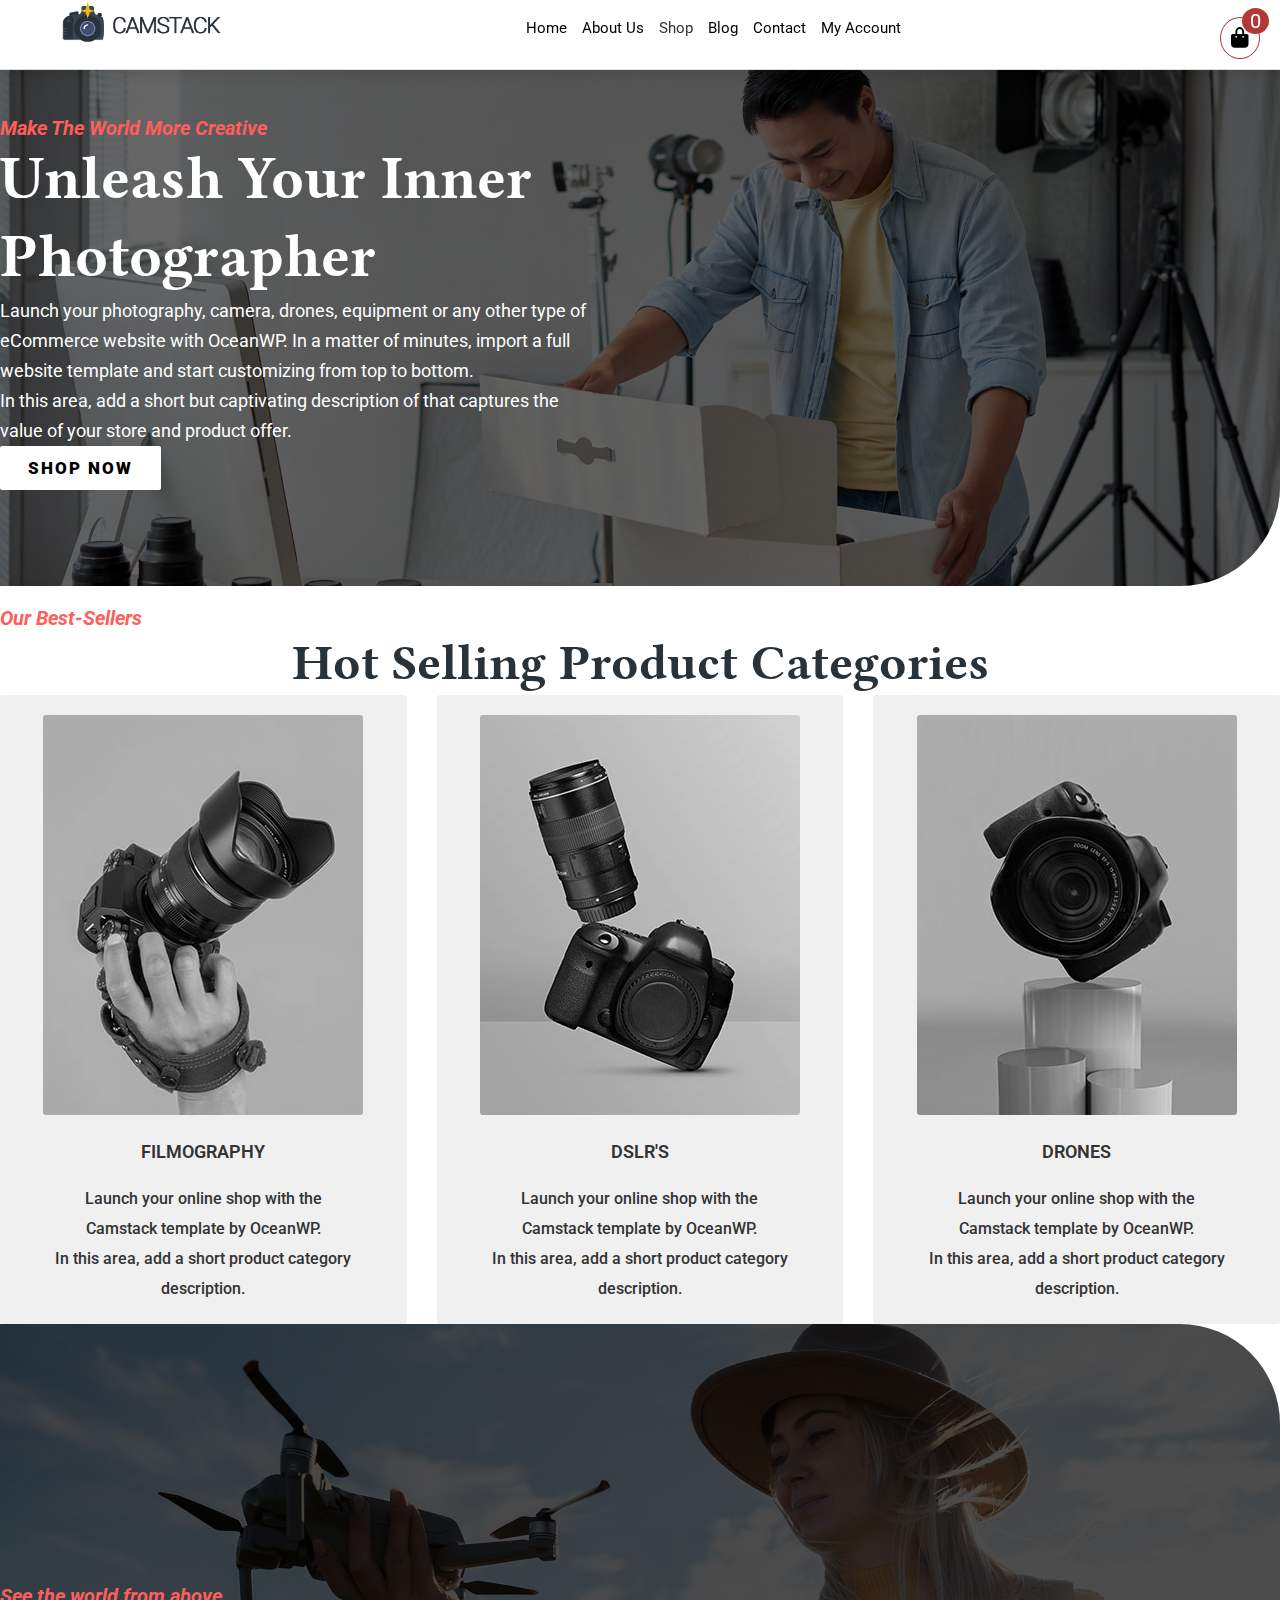
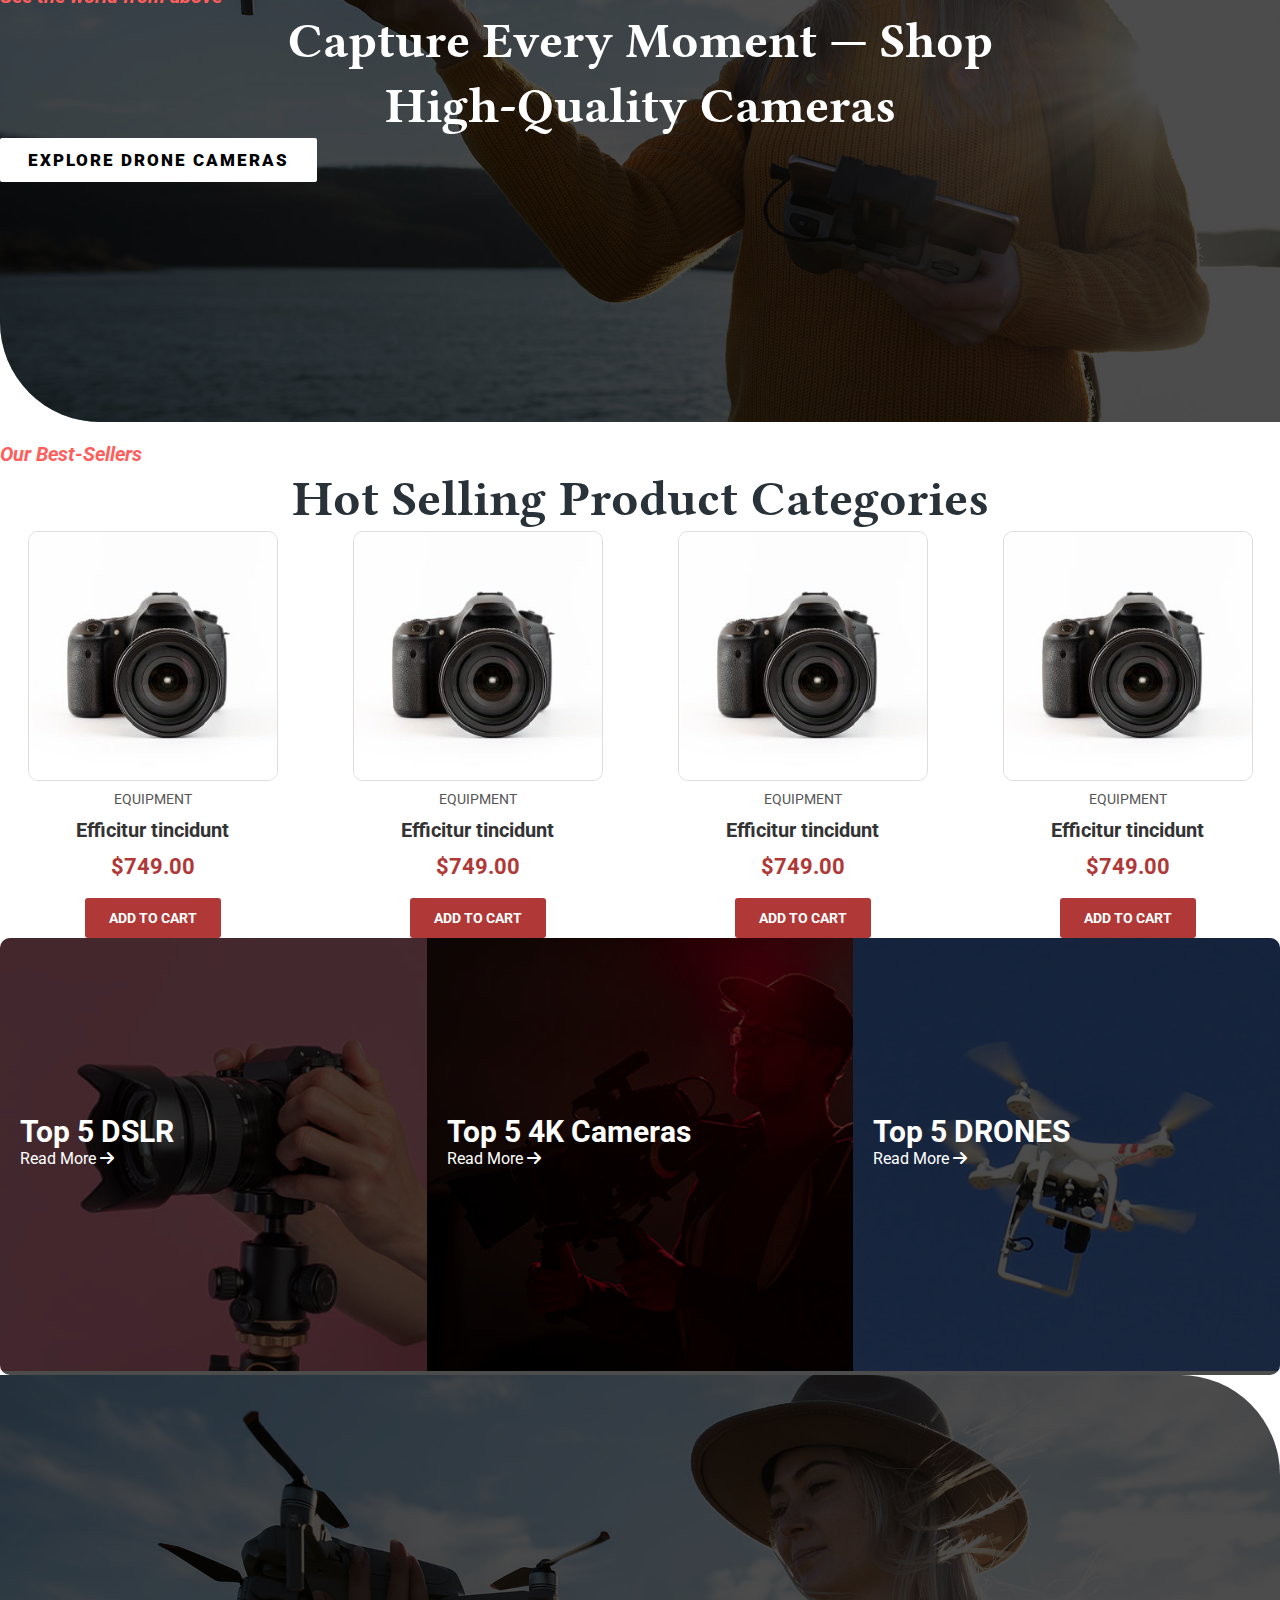
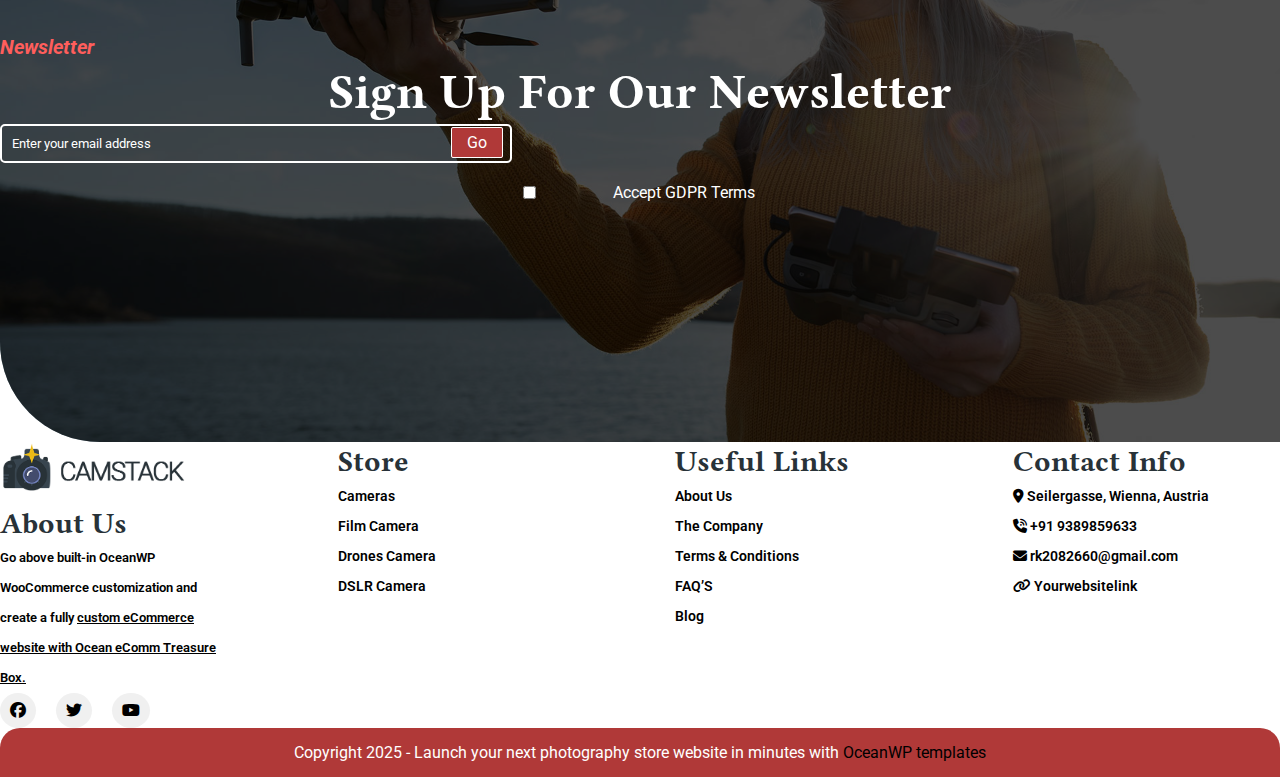
<file: index.html>
<!DOCTYPE html>
<html lang="en">

<head>
    <meta charset="UTF-8">
    <meta name="viewport" content="width=device-width, initial-scale=1.0">
    <title>Document</title>
    <link rel="stylesheet" href="/assets/css/owl.carousel.min.css">
    <link rel="stylesheet" href="/assets/css/owl.theme.default.min.css">
    <!-- CSS Files -->
    <link rel="stylesheet" href="assets/css/style.css">
    <link href="https://cdn.jsdelivr.net/npm/bootstrap@5.0.2/dist/css/bootstrap.min.css" rel="stylesheet"
        integrity="sha384-EVSTQN3/azprG1Anm3QDgpJLIm9Nao0Yz1ztcQTwFspd3yD65VohhpuuCOmLASjC" crossorigin="anonymous">
    <!-- Owl Carousel CSS -->
    <link rel="stylesheet"
        href="https://cdnjs.cloudflare.com/ajax/libs/OwlCarousel2/2.3.4/assets/owl.carousel.min.css" />
    <link rel="stylesheet"
        href="https://cdnjs.cloudflare.com/ajax/libs/OwlCarousel2/2.3.4/assets/owl.theme.default.min.css" />

    <!-- Font Awesome (for icons) -->
    <link rel="stylesheet" href="https://cdnjs.cloudflare.com/ajax/libs/font-awesome/6.4.0/css/all.min.css">
</head>

<body>

    <!-- Header -->
   <header class="header">
    <nav class="custom-navbar">
        <div class="custom-container">
            <a class="custom-brand" href="#">
                <img src="assets/images/owp-camstack-b-logo.png" alt="Logo">
            </a>
            <button class="menu-toggle" type="button" id="menu-toggle">
                <span class="toggle-bar"></span>
                <span class="toggle-bar"></span>
                <span class="toggle-bar"></span>
            </button>
            <div class="nav-collapse" id="navbarNav">
                <ul class="nav-menu">
                    <li class="nav-item">
                        <a class="nav-link mt-3" href="/index.html" style="color: #000;;">Home</a>
                    </li>
                    <li class="nav-item">
                        <a class="nav-link mt-3" href="/about.html" style="color: #000;;">About Us</a>
                    </li>
                    <li class="nav-item dropdown">
                        <button class="dropdown-toggle-btn mt-3" id="dropdownMenuButton1">
                            Shop
                        </button>
                        <ul class="dropdown-menu" aria-labelledby="dropdownMenuButton1">
                            <li><a class="dropdown-item" href="/Shopcamera.html">CAMERA</a></li>
                            <li><a class="dropdown-item" href="/Equipment.html">EQUIPMENT</a></li>
                        </ul>
                    </li>
                    <li class="nav-item">
                        <a class="nav-link mt-3" href="/Blog.html" style="color: #000;">Blog</a>
                    </li>
                    <li class="nav-item">
                        <a class="nav-link mt-3" href="/contact.html" style="color: #000;">Contact</a>
                    </li>
                    <li class="nav-item">
                        <a class="nav-link mt-3" href="/myAccount.html" style="color: #000;">My Account</a>
                    </li>
                </ul>
            </div>

            <div class="cart">
                <a href="#" id="cart-icon">
                    <i class="fa-solid fa-bag-shopping"></i>
                </a>
                <div class="cart-items" id="cart-items">
                    <ul id="cart-list">
                        <!-- Items will be added here -->
                    </ul>
                </div>
                <div class="cart-offcanvas" id="offcanvasRight">
                    <div class="offcanvas-header">
                        <h5>Shopping Cart</h5>
                        <button type="button" class="btn-close" id="close-cart">×</button>
                    </div>
                    <div class="offcanvas-body">
                        <div id="cart-content"></div>
                        <div class="prices">
                            <div class="subtotal mb-2">
                                <p class="mb-0">Subtotal:</p>
                                <div class="price"><span class="pe-1">$0.00</span></div>
                            </div>
                            <div class="canva-button">
                                <a class="viewcard" href="#">View Cart</a>
                                <a class="checkout" href="#">Checkout</a>
                            </div>
                        </div>
                    </div>
                </div>
            </div>

        </div>
    </nav>
</header>


    <section class="hero-section">
        <div class="hero-opacity">
            <div class="container">
                <div class="hero-item">
                    <div class="hero-content">
                        <div class="hero-main-section">
                            <div class="make">
                                <h3>Make The World More Creative</h3>
                            </div>
                            <div class="unlesh">
                                <h1>Unleash Your Inner <br />Photographer</h1>
                            </div>
                            <div class="para">
                                <p>Launch your photography, camera, drones, equipment or any other type of<br />
                                    eCommerce website with OceanWP. In a matter of minutes, import a full <br>website
                                    template and start customizing from top to bottom.</p>
                            </div>
                            <div class="para">
                                <p>In this area, add a short but captivating description of that captures the<br> value
                                    of your store and product offer.</p>
                            </div>
                            <button class="button">shop now</button>
                        </div>
                    </div>
                </div>
            </div>
        </div>
    </section>
    <section class="our-best-section my-5 py-3">
        <div class="container">
            <div class="out-best-item">
                <div class="our-best-content">
                    <div class="make text-center">
                        <h3>Our Best-Sellers</h3>
                    </div>
                    <div class="unlesh1 ">
                        <h1>Hot Selling Product Categories</h1>
                    </div>
                    <div class="main-our-best mt-5">
                        <div class="our-best-bax-content">
                            <div class="images">
                                <img src="assets/images/oceanwp-img-003.jpg" alt="">
                                <div class="filmo">
                                    <h3>FILMOGRAPHY</h3>
                                    <p>Launch your online shop with the<br> Camstack template by OceanWP.<br>
                                        In this area, add a short product category description.</p>
                                </div>
                            </div>
                        </div>
                        <div class="our-best-bax-content">
                            <div class="images">
                                <img src="assets/images/oceanwp-img-004.jpg" alt="">
                                <div class="filmo">
                                    <h3>DSLR'S</h3>
                                    <p>Launch your online shop with the<br> Camstack template by OceanWP.<br>
                                        In this area, add a short product category description.</p>
                                </div>
                            </div>
                        </div>
                        <div class="our-best-bax-content">
                            <div class="images">
                                <img src="assets/images/oceanwp-img-005.jpg" alt="">
                                <div class="filmo">
                                    <h3>DRONES</h3>
                                    <p>Launch your online shop with the<br> Camstack template by OceanWP.<br>
                                        In this area, add a short product category description.</p>
                                </div>
                            </div>
                        </div>
                    </div>
                </div>
            </div>
        </div>
    </section>

    <section class="world-form-section">
        <div class="hero-opacity1">
            <div class="container">
                <div class="world-form-item">
                    <div class="world-form-content">
                        <div class="main-world-form">
                            <div class="make text-center">
                                <h3>See the world from above</h3>
                            </div>
                            <div class="unlesh2 text-center">
                                <h1>Capture Every Moment — Shop<br> High-Quality Cameras</h1>
                            </div>
                            <div class="text-center mt-4">
                                <button class="button">Explore Drone Cameras</button>
                            </div>
                        </div>
                    </div>
                </div>
            </div>
        </div>
    </section>
    <section class="product-section my-5 py-2">
        <div class="container">
            <div class="product-item">
                <div class="product-content">
                    <div class="make text-center">
                        <h3>Our Best-Sellers</h3>
                    </div>
                    <div class="unlesh1 ">
                        <h1>Hot Selling Product Categories</h1>
                    </div>
                    <div class="product-main-content mt-5">
                        <div class="shop-card">
                            <div class="card">
                                <img src="/assets/images/oceanwp-camera-product-img-001-1-300x300.jpg"
                                    alt="Camera Front" />
                                <img class="hover-image"
                                    src="/assets/images/oceanwp-camera-product-img-001-2-300x300.jpg"
                                    alt="Camera Back" />
                                <button class="view-quick-btn"><i class="fa-solid fa-eye pe-2"></i> View Quick</button>
                            </div>
                            <a href="#">Equipment</a>
                            <div class="effeciture">
                                <h2>Efficitur tincidunt</h2>
                            </div>
                            <div class="price">
                                <h2>$749.00</h2>
                            </div>
                            <button class="add-to-cart">Add to Cart</button>
                        </div>
                        <div class="shop-card">
                            <div class="card">
                                <img src="/assets/images/oceanwp-camera-product-img-001-1-300x300.jpg"
                                    alt="Camera Front" />
                                <img class="hover-image"
                                    src="/assets/images/oceanwp-camera-product-img-001-2-300x300.jpg"
                                    alt="Camera Back" />
                                <button class="view-quick-btn"><i class="fa-solid fa-eye pe-2"></i> View Quick</button>
                            </div>
                            <a href="#">Equipment</a>
                            <div class="effeciture">
                                <h2>Efficitur tincidunt</h2>
                            </div>
                            <div class="price">
                                <h2>$749.00</h2>
                            </div>
                            <button class="add-to-cart">Add to Cart</button>
                        </div>
                        <div class="shop-card">
                            <div class="card">
                                <img src="/assets/images/oceanwp-camera-product-img-001-1-300x300.jpg"
                                    alt="Camera Front" />
                                <img class="hover-image"
                                    src="/assets/images/oceanwp-camera-product-img-001-2-300x300.jpg"
                                    alt="Camera Back" />
                                <button class="view-quick-btn"><i class="fa-solid fa-eye pe-2"></i> View Quick</button>
                            </div>
                            <a href="#">Equipment</a>
                            <div class="effeciture">
                                <h2>Efficitur tincidunt</h2>
                            </div>
                            <div class="price">
                                <h2>$749.00</h2>
                            </div>
                            <button class="add-to-cart">Add to Cart</button>
                        </div>
                        <div class="shop-card">
                            <div class="card">
                                <img src="/assets/images/oceanwp-camera-product-img-001-1-300x300.jpg"
                                    alt="Camera Front" />
                                <img class="hover-image"
                                    src="/assets/images/oceanwp-camera-product-img-001-2-300x300.jpg"
                                    alt="Camera Back" />
                                <button class="view-quick-btn"><i class="fa-solid fa-eye pe-2"></i> View Quick</button>
                            </div>
                            <a href="#">Equipment</a>
                            <div class="effeciture">
                                <h2>Efficitur tincidunt</h2>
                            </div>
                            <div class="price">
                                <h2>$749.00</h2>
                            </div>
                            <button class="add-to-cart">Add to Cart</button>
                        </div>

                    </div>
                </div>
            </div>
        </div>
    </section>

    <!-- <section class="blog-section my-5">
    <div class="container">
        <div class="blog-item">
            <div class="blog-content">
                <div class="main-blog">
                    <div class="owl-carousel owl-theme">
                        <div class="item"><img src="assets/images/oceanwp-img-003.jpg" alt="Image 1"></div>
                        <div class="item"><img src="assets/images/oceanwp-img-004.jpg" alt="Image 2"></div>
                        <div class="item"><img src="assets/images/oceanwp-img-005.jpg" alt="Image 3"></div>
                    </div>
                </div>
            </div>
        </div>
    </div>
</section> -->

    <section class="proffesnal-section my-5">
        <div class="container">
            <div class="proffesnal-item">
                <div class="proffesnal-content">
                    <div class="proffesnal-main-content">
                        <div class="proffesnal1">
                            <img src="/assets/images/pro1.jpg" alt="">
                            <div class="opacity-box">
                                <h5>Top 5 DSLR</h5>
                                <a href="">Read More <i class="fa-solid fa-arrow-right"></i></a>
                            </div>
                        </div>
                        <div class="proffesnal1">
                            <img src="/assets/images/pro2.jpg" alt="">
                            <div class="opacity-box">
                                <h5>Top 5 4K Cameras</h5>
                                <a href="">Read More <i class="fa-solid fa-arrow-right"></i></a>
                            </div>
                        </div>
                        <div class="proffesnal1">
                            <img src="/assets/images/pro3.jpg" alt="">
                            <div class="opacity-box">
                                <h5>Top 5 DRONES</h5>
                                <a href="">Read More <i class="fa-solid fa-arrow-right"></i></a>
                            </div>
                        </div>
                    </div>
                </div>
            </div>
        </div>
    </section>
    <section class="world-form-section">
        <div class="hero-opacity1">
            <div class="container">
                <div class="world-form-item">
                    <div class="world-form-content">
                        <div class="main-world-form">
                            <div class="make text-center">
                                <h3>Newsletter</h3>
                            </div>
                            <div class="unlesh2 text-center">
                                <h1>Sign up for our newsletter</h1>
                            </div>
                            <div class="text-center mt-4">
                                <input type="text" placeholder="Enter your email address">
                                <span class="go">Go</span><br />
                                <div class="check1">
                                    <div class="checkbox">
                                        <input type="checkbox">
                                        <label class="checkbox me-5 pe-5">Accept GDPR Terms</label>
                                    </div>
                                </div>
                            </div>
                        </div>
                    </div>
                </div>
            </div>
        </div>
    </section>
    <footer class="mt-5 pt-3">
        <div class="container">
            <div class="footer-columns1">
                <div class="footer-columns">
                    <div class="footer-logo">
                        <img src="/assets/images/owp-camstack-b-logo.png" alt="">
                    </div>
                    <h4>About Us</h4>
                    <p>Go above built-in OceanWP<br> WooCommerce customization and<br> create a fully <a href="">custom
                            eCommerce<br> website with
                            Ocean eComm Treasure<br> Box.</a></p>
                    <div class="social-icon">
                        <div class="social-icon1"><i class="fa-brands fa-facebook"></i></div>
                        <div class="social-icon1"><i class="fa-brands fa-twitter"></i></div>
                        <div class="social-icon1"><i class="fa-brands fa-youtube"></i></div>
                    </div>
                </div>
                <div class="footer-columns">
                    <h4>Store</h4>
                    <ul>
                        <li><a href="">Cameras</a></li>
                        <li><a href="">Film Camera</a></li>
                        <li><a href="">Drones Camera</a></li>
                        <li><a href="">DSLR Camera</a></li>
                    </ul>
                </div>
                <div class="footer-columns">
                    <h4>Useful Links</h4>
                    <ul>
                        <li><a href="">About Us</a></li>
                        <li><a href="">The Company</a></li>
                        <li><a href="">Terms & Conditions</a></li>
                        <li><a href="">FAQ’S</a></li>
                        <li><a href="">Blog</a></li>
                    </ul>
                </div>
                <div class="footer-columns">
                    <h4>Contact Info</h4>
                    <ul>
                        <li><a href="">
                                <span class="location"><i class="fa-solid fa-location-dot"></i></span>
                                <span>Seilergasse, Wienna, Austria</span>
                            </a></li>
                        <li><a href="">
                                <span class="location"><i class="fa-solid fa-phone-volume"></i></span>
                                <span>+91 9389859633</span>
                            </a></li>
                        <li><a href="">
                                <span class="location"><i class="fa-solid fa-envelope"></i></span>
                                <span>rk2082660@gmail.com</span>
                            </a></li>
                        <li><a href="">
                                <span class="location"><i class="fa-solid fa-link"></i></span>
                                <span>Yourwebsitelink</span>
                            </a></li>
                    </ul>
                </div>
            </div>
        </div>
        <div class="bottom-box mt-5">
            <p class="m-0">Copyright 2025 - Launch your next photography store website in minutes with <span>OceanWP
                    templates</span></p>
        </div>
    </footer>


    <!-- Scripts -->

    <script src="https://code.jquery.com/jquery-3.6.0.min.js"></script>
    <script src="https://cdnjs.cloudflare.com/ajax/libs/OwlCarousel2/2.3.4/owl.carousel.min.js"></script>
    <script src="https://cdnjs.cloudflare.com/ajax/libs/jquery/3.7.1/jquery.min.js"></script>
    <script src="https://cdn.jsdelivr.net/npm/bootstrap@5.0.2/dist/js/bootstrap.bundle.min.js"
        integrity="sha384-MrcW6ZMFYlzcLA8Nl+NtUVF0sA7MsXsP1UyJoMp4YLEuNSfAP+JcXn/tWtIaxVXM"
        crossorigin="anonymous"></script>
    <script src="assets/script/script.js"></script>
    <!-- <script>
  $(document).ready(function(){
    $(".owl-carousel").owlCarousel({
      loop: true,
      margin: 10,
      nav: true,
      autoplay: true,
      autoplayTimeout: 3000,
      responsive: {
        0: { items: 1 },
        600: { items: 2 },
        1000: { items: 3 }
      }
    });
  });
</script> -->
</body>

</html>
</file>
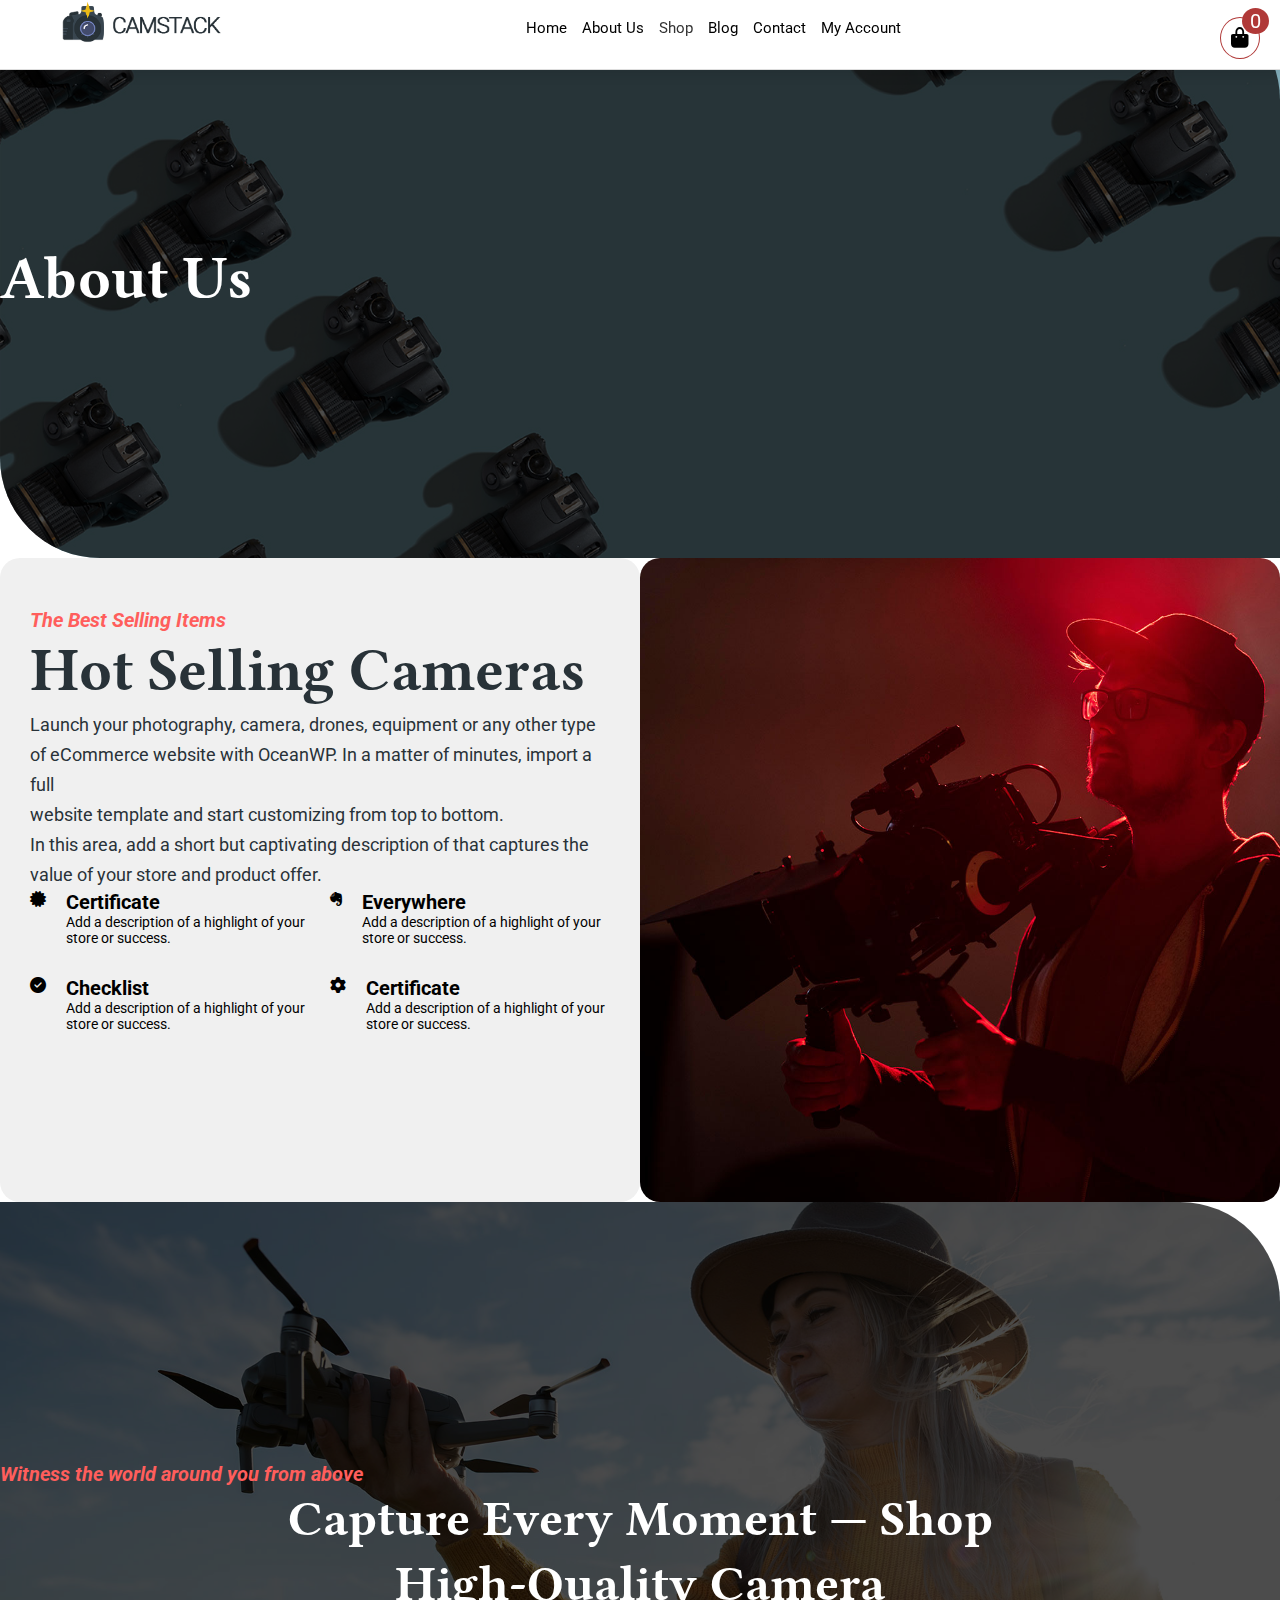
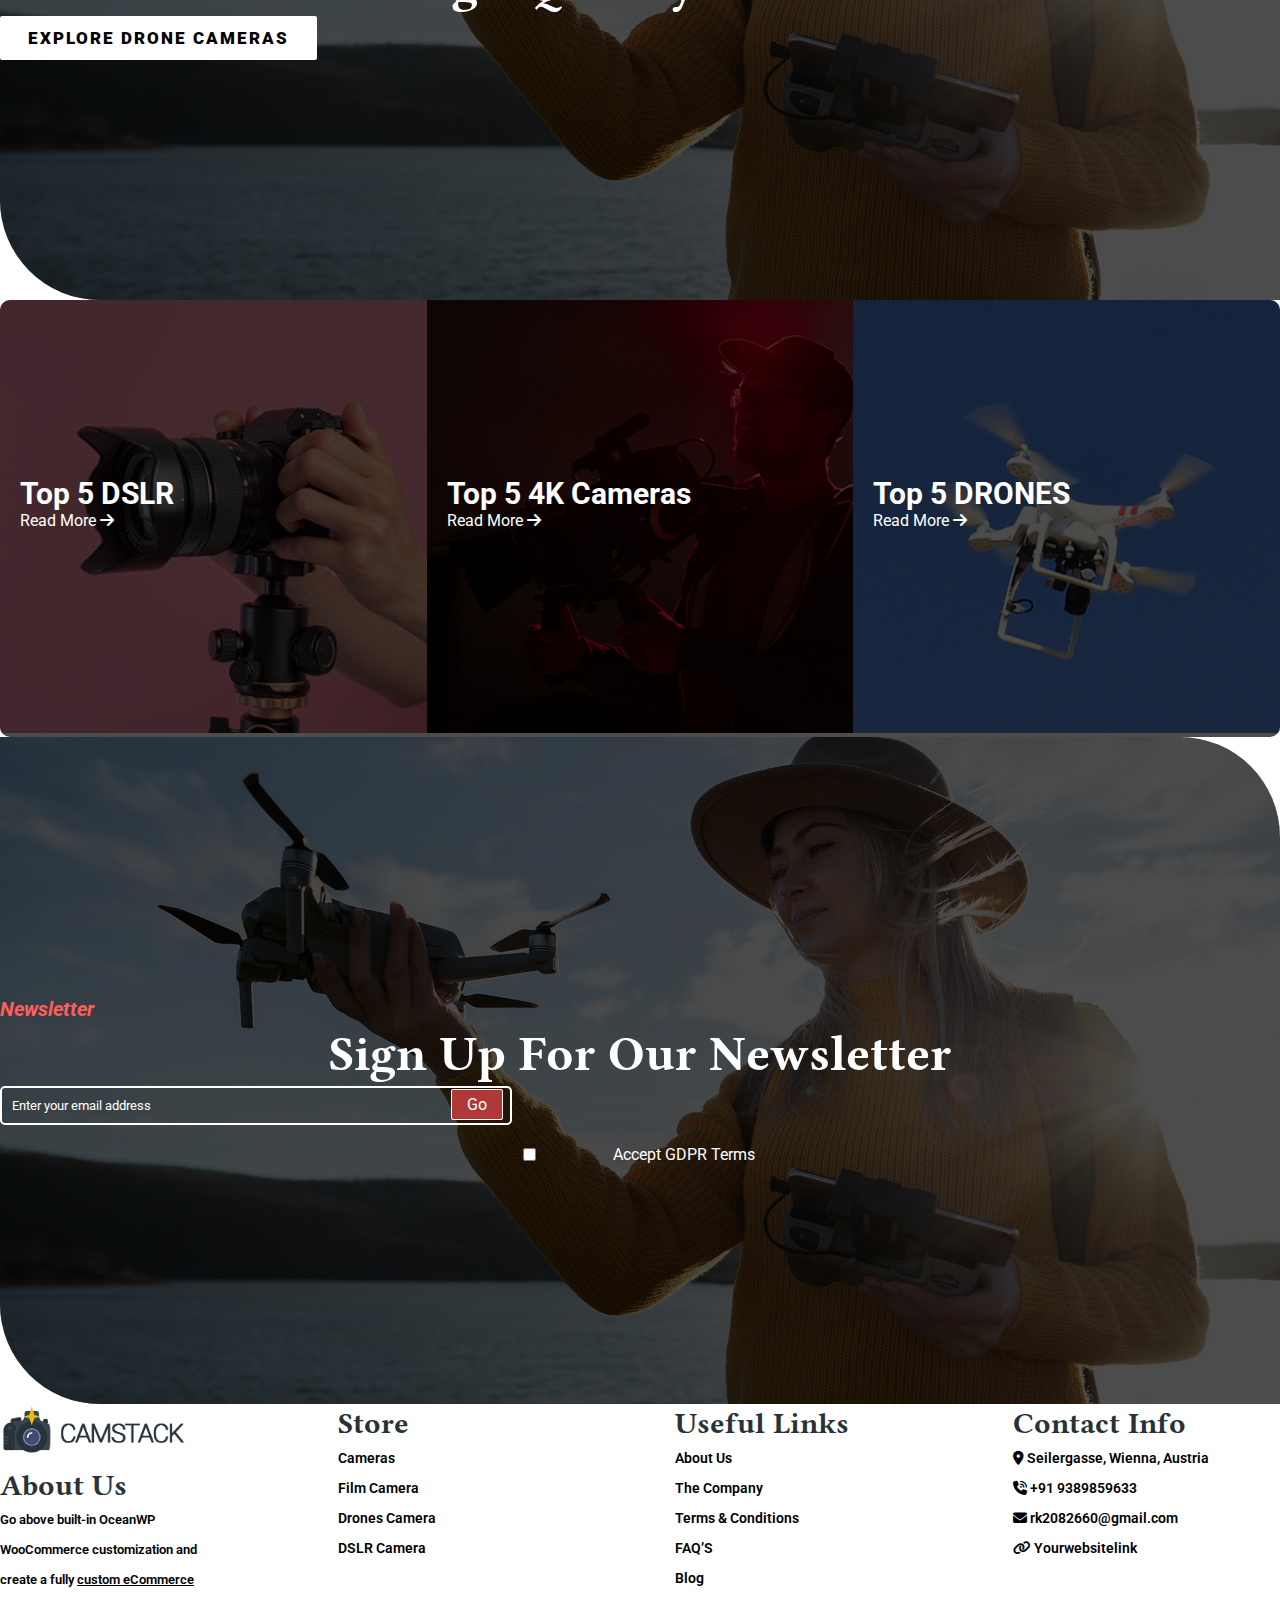
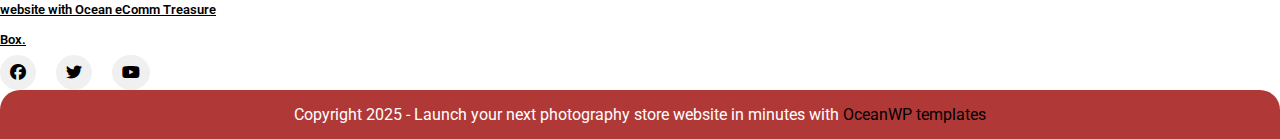
<file: about.html>
<!DOCTYPE html>
<html lang="en">

<head>
    <meta charset="UTF-8">
    <meta name="viewport" content="width=device-width, initial-scale=1.0">
    <title>Document</title>
    <link rel="stylesheet" href="assets/css/style.css">
    <link href="https://cdn.jsdelivr.net/npm/bootstrap@5.0.2/dist/css/bootstrap.min.css" rel="stylesheet"
        integrity="sha384-EVSTQN3/azprG1Anm3QDgpJLIm9Nao0Yz1ztcQTwFspd3yD65VohhpuuCOmLASjC" crossorigin="anonymous">
    <link rel="stylesheet" href="https://cdnjs.cloudflare.com/ajax/libs/font-awesome/6.4.0/css/all.min.css">

</head>

<body>
         <header class="header">
    <nav class="custom-navbar">
        <div class="custom-container">
            <a class="custom-brand" href="#">
                <img src="assets/images/owp-camstack-b-logo.png" alt="Logo">
            </a>
            <button class="menu-toggle" type="button" id="menu-toggle">
                <span class="toggle-bar"></span>
                <span class="toggle-bar"></span>
                <span class="toggle-bar"></span>
            </button>
            <div class="nav-collapse" id="navbarNav">
                <ul class="nav-menu">
                    <li class="nav-item">
                        <a class="nav-link mt-3" href="/index.html" style="color: #000;;">Home</a>
                    </li>
                    <li class="nav-item">
                        <a class="nav-link mt-3" href="/about.html" style="color: #000;;">About Us</a>
                    </li>
                    <li class="nav-item dropdown">
                        <button class="dropdown-toggle-btn mt-3" id="dropdownMenuButton1">
                            Shop
                        </button>
                        <ul class="dropdown-menu" aria-labelledby="dropdownMenuButton1">
                            <li><a class="dropdown-item" href="/Shopcamera.html">CAMERA</a></li>
                            <li><a class="dropdown-item" href="/Equipment.html">EQUIPMENT</a></li>
                        </ul>
                    </li>
                    <li class="nav-item">
                        <a class="nav-link mt-3" href="/Blog.html" style="color: #000;">Blog</a>
                    </li>
                    <li class="nav-item">
                        <a class="nav-link mt-3" href="/contact.html" style="color: #000;">Contact</a>
                    </li>
                    <li class="nav-item">
                        <a class="nav-link mt-3" href="/myAccount.html" style="color: #000;">My Account</a>
                    </li>
                </ul>
            </div>

            <div class="cart">
                <a href="#" id="cart-icon">
                    <i class="fa-solid fa-bag-shopping"></i>
                </a>
                <div class="cart-items" id="cart-items">
                    <ul id="cart-list">
                        <!-- Items will be added here -->
                    </ul>
                </div>
                <div class="cart-offcanvas" id="offcanvasRight">
                    <div class="offcanvas-header">
                        <h5>Shopping Cart</h5>
                        <button type="button" class="btn-close" id="close-cart">×</button>
                    </div>
                    <div class="offcanvas-body">
                        <div id="cart-content"></div>
                        <div class="prices">
                            <div class="subtotal mb-2">
                                <p class="mb-0">Subtotal:</p>
                                <div class="price"><span class="pe-1">$0.00</span></div>
                            </div>
                            <div class="canva-button">
                                <a class="viewcard" href="#">View Cart</a>
                                <a class="checkout" href="#">Checkout</a>
                            </div>
                        </div>
                    </div>
                </div>
            </div>

        </div>
    </nav>
</header>

    <section class="hero-section1">
        <div class="hero-opacity1">
            <div class="container">
                <div class="hero-item">
                    <div class="hero-content">
                        <div class="hero-main-section">
                            <div class="unlesh">
                                <h1 class="text-center">About Us</h1>
                            </div>
                        </div>
                    </div>
                </div>
            </div>
        </div>
    </section>

    <section class="selling-section my-5 py-5">
        <div class="container">
            <div class="selling-item">
                <div class="selling-content">
                    <div class="main-selling">
                        <div class="image-content-selling mt-5">
                            <div class="make">
                                <h3>The Best Selling Items</h3>
                            </div>
                            <div class="unlesh">
                                <h1 class="fs-1" style="color: #283238;">Hot Selling Cameras</h1>
                            </div>
                            <div class="para mt-3">
                                <p style="color: #283238;">Launch your photography, camera, drones, equipment or any
                                    other type of
                                    eCommerce website with OceanWP. In a matter of minutes, import a full <br>website
                                    template and start customizing from top to bottom.</p>
                            </div>
                            <div class="para">
                                <p style="color: #283238;">In this area, add a short but captivating description of that
                                    captures the value
                                    of your store and product offer.</p>
                            </div>
                            <div class="selling-main-box mt-3">
                                <div class="selling-box1">
                                    <div class="icon-box"><i class="fa-solid fa-certificate fs-3"></i></div>
                                    <div class="content-box">
                                        <h3>Certificate</h3>
                                        <p>Add a description of a highlight of your store or success.</p>
                                    </div>
                                </div>
                                <div class="selling-box1">
                                    <div class="icon-box"><i class="fa-brands fa-evernote fs-3"></i></div>
                                    <div class="content-box">
                                        <h3>Everywhere</h3>
                                        <p>Add a description of a highlight of your store or success.</p>
                                    </div>
                                </div>
                                <div class="selling-box1">
                                    <div class="icon-box"><i class="fa-solid fa-circle-check fs-3"></i></div>
                                    <div class="content-box">
                                        <h3>Checklist</h3>
                                        <p>Add a description of a highlight of your store or success.</p>
                                    </div>
                                </div>
                                <div class="selling-box1">
                                    <div class="icon-box"><i class="fa-solid fa-gear fs-3"></i></div>
                                    <div class="content-box">
                                        <h3>Certificate</h3>
                                        <p>Add a description of a highlight of your store or success.</p>
                                    </div>
                                </div>
                            </div>
                        </div>
                        <div class="images-selling">
                            <img src="/assets/images/selling.jpg" alt="">
                        </div>
                    </div>
                </div>
            </div>
        </div>
    </section>

    <section class="world-form-section">
        <div class="hero-opacity1">
            <div class="container">
                <div class="world-form-item">
                    <div class="world-form-content">
                        <div class="main-world-form">
                            <div class="make text-center">
                                <h3>Witness the world around you from above</h3>
                            </div>
                            <div class="unlesh2 text-center">
                                <h1>Capture Every Moment — Shop<br> High-Quality Camera</h1>
                            </div>
                            <div class="text-center mt-4">
                                <button class="button">Explore Drone Cameras</button>
                            </div>
                        </div>
                    </div>
                </div>
            </div>
        </div>
    </section>
    <section class="proffesnal-section my-5">
        <div class="container">
            <div class="proffesnal-item">
                <div class="proffesnal-content">
                    <div class="proffesnal-main-content">
                        <div class="proffesnal1">
                            <img src="/assets/images/pro1.jpg" alt="">
                            <div class="opacity-box">
                                <h5>Top 5 DSLR</h5>
                                <a href="">Read More <i class="fa-solid fa-arrow-right"></i></a>
                            </div>
                        </div>
                        <div class="proffesnal1">
                            <img src="/assets/images/pro2.jpg" alt="">
                            <div class="opacity-box">
                                <h5>Top 5 4K Cameras</h5>
                                <a href="">Read More <i class="fa-solid fa-arrow-right"></i></a>
                            </div>
                        </div>
                        <div class="proffesnal1">
                            <img src="/assets/images/pro3.jpg" alt="">
                            <div class="opacity-box">
                                <h5>Top 5 DRONES</h5>
                                <a href="">Read More <i class="fa-solid fa-arrow-right"></i></a>
                            </div>
                        </div>
                    </div>
                </div>
            </div>
        </div>
    </section>

    <section class="world-form-section">
        <div class="hero-opacity1">
            <div class="container">
                <div class="world-form-item">
                    <div class="world-form-content">
                        <div class="main-world-form">
                            <div class="make text-center">
                                <h3>Newsletter</h3>
                            </div>
                            <div class="unlesh2 text-center">
                                <h1>Sign up for our newsletter</h1>
                            </div>
                            <div class="text-center mt-4">
                                <input type="text" placeholder="Enter your email address">
                                <span class="go">Go</span><br />
                                <div class="check1">
                                    <div class="checkbox">
                                        <input type="checkbox">
                                        <label class="checkbox me-5 pe-5">Accept GDPR Terms</label>
                                    </div>
                                </div>
                            </div>
                        </div>
                    </div>
                </div>
            </div>
        </div>
    </section>
    <footer class="mt-5 pt-3">
        <div class="container">
            <div class="footer-columns1">
                <div class="footer-columns">
                    <div class="footer-logo">
                        <img src="/assets/images/owp-camstack-b-logo.png" alt="">
                    </div>
                    <h4>About Us</h4>
                    <p>Go above built-in OceanWP<br> WooCommerce customization and<br> create a fully <a href="">custom
                            eCommerce<br> website with
                            Ocean eComm Treasure<br> Box.</a></p>
                    <div class="social-icon">
                        <div class="social-icon1"><i class="fa-brands fa-facebook"></i></div>
                        <div class="social-icon1"><i class="fa-brands fa-twitter"></i></div>
                        <div class="social-icon1"><i class="fa-brands fa-youtube"></i></div>
                    </div>
                </div>
                <div class="footer-columns">
                    <h4>Store</h4>
                    <ul>
                        <li><a href="">Cameras</a></li>
                        <li><a href="">Film Camera</a></li>
                        <li><a href="">Drones Camera</a></li>
                        <li><a href="">DSLR Camera</a></li>
                    </ul>
                </div>
                <div class="footer-columns">
                    <h4>Useful Links</h4>
                    <ul>
                        <li><a href="">About Us</a></li>
                        <li><a href="">The Company</a></li>
                        <li><a href="">Terms & Conditions</a></li>
                        <li><a href="">FAQ’S</a></li>
                        <li><a href="">Blog</a></li>
                    </ul>
                </div>
                <div class="footer-columns">
                    <h4>Contact Info</h4>
                    <ul>
                        <li><a href="">
                                <span class="location"><i class="fa-solid fa-location-dot"></i></span>
                                <span>Seilergasse, Wienna, Austria</span>
                            </a></li>
                        <li><a href="">
                                <span class="location"><i class="fa-solid fa-phone-volume"></i></span>
                                <span>+91 9389859633</span>
                            </a></li>
                        <li><a href="">
                                <span class="location"><i class="fa-solid fa-envelope"></i></span>
                                <span>rk2082660@gmail.com</span>
                            </a></li>
                        <li><a href="">
                                <span class="location"><i class="fa-solid fa-link"></i></span>
                                <span>Yourwebsitelink</span>
                            </a></li>
                    </ul>
                </div>
            </div>
        </div>
        <div class="bottom-box mt-5">
            <p class="m-0">Copyright 2025 - Launch your next photography store website in minutes with <span>OceanWP
                    templates</span></p>
        </div>
    </footer>

    <script src="https://cdn.jsdelivr.net/npm/bootstrap@5.0.2/dist/js/bootstrap.bundle.min.js"
        integrity="sha384-MrcW6ZMFYlzcLA8Nl+NtUVF0sA7MsXsP1UyJoMp4YLEuNSfAP+JcXn/tWtIaxVXM"
        crossorigin="anonymous"></script>
    <script src="assets/script/script.js"></script>
</body>

</html>
</file>
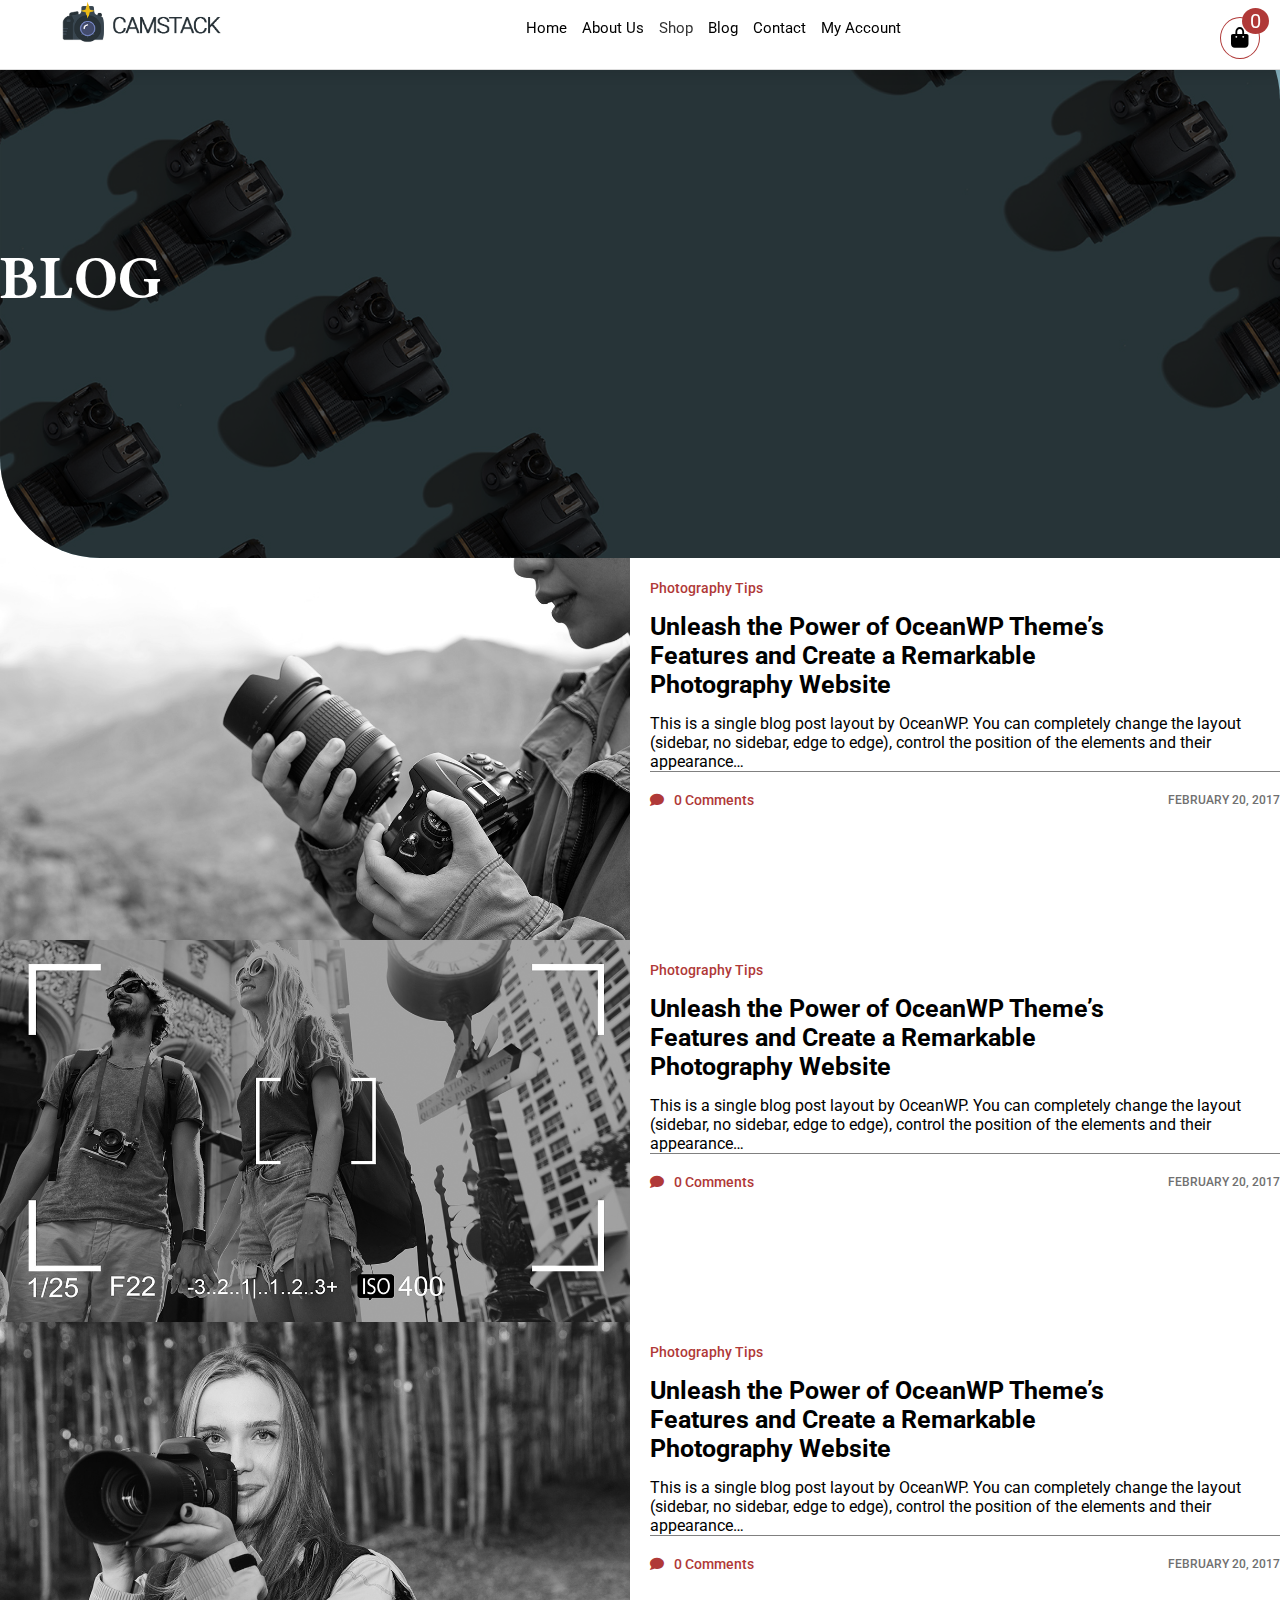
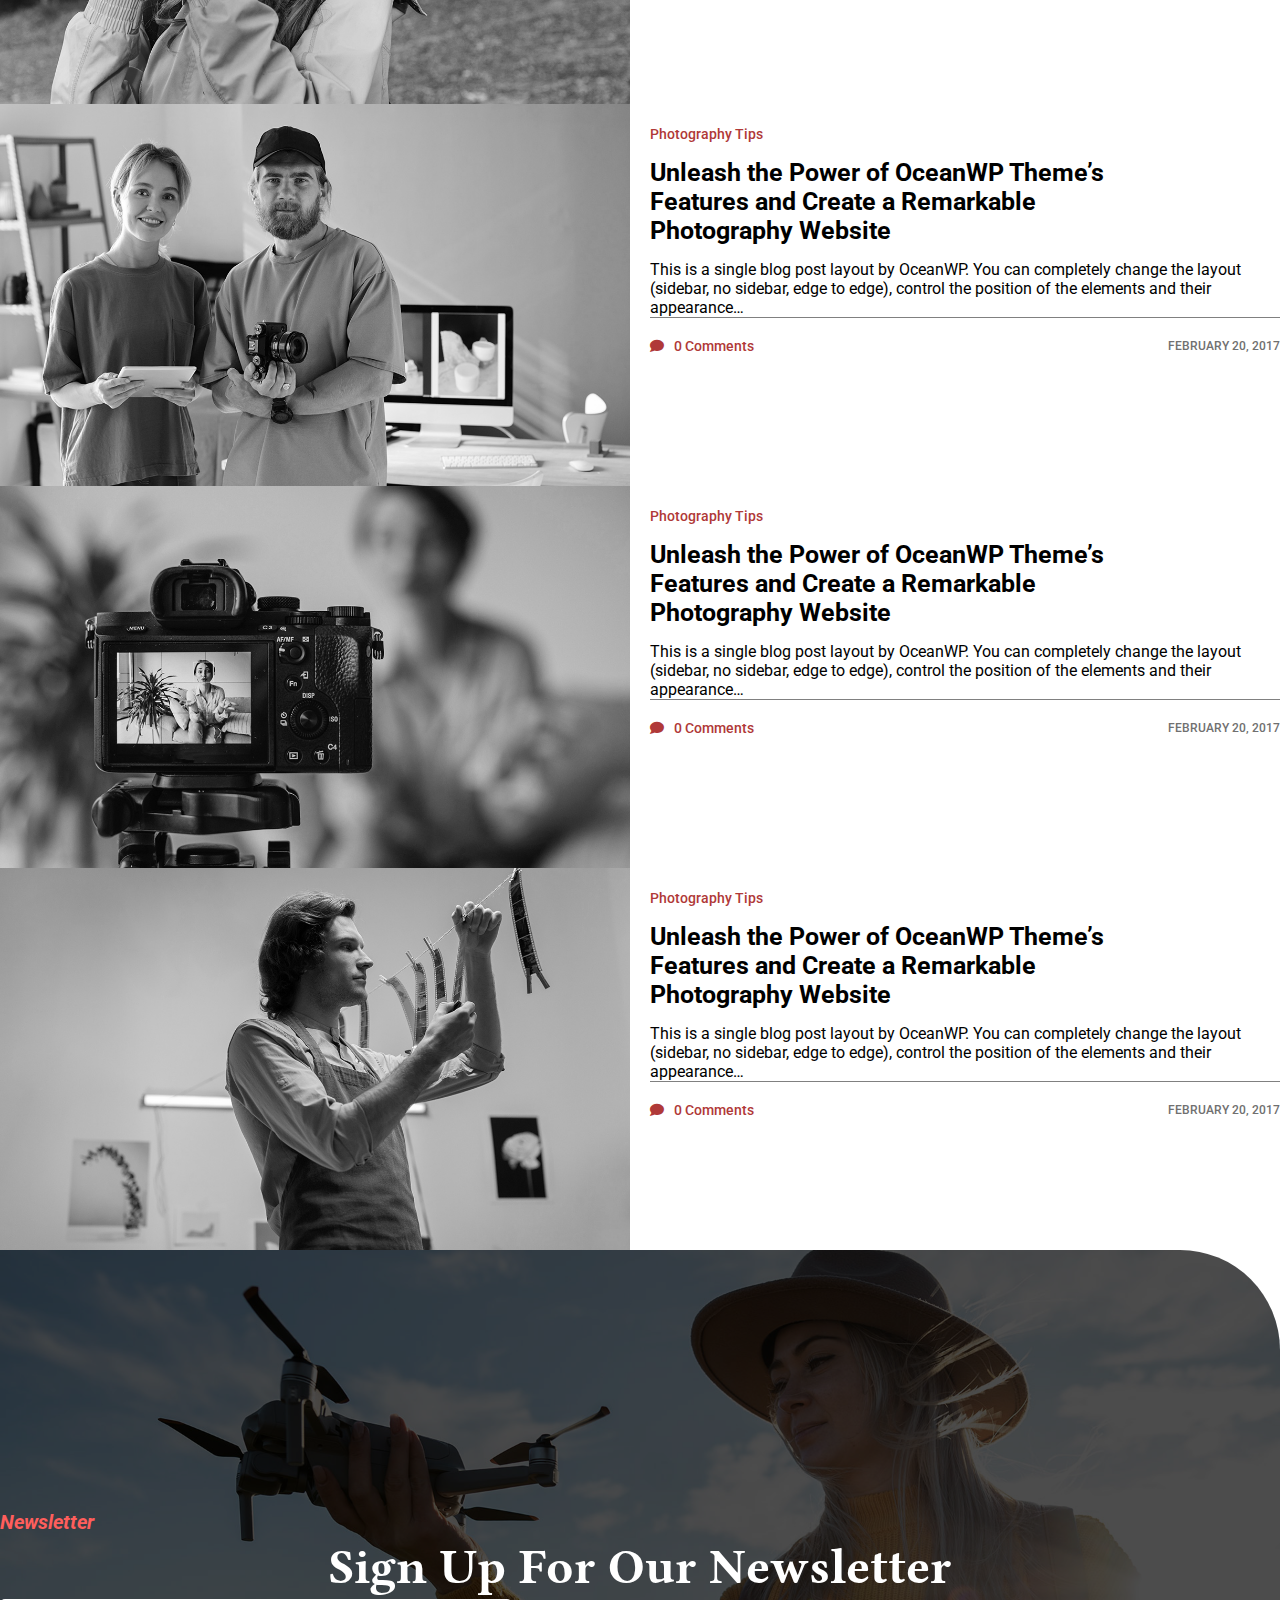
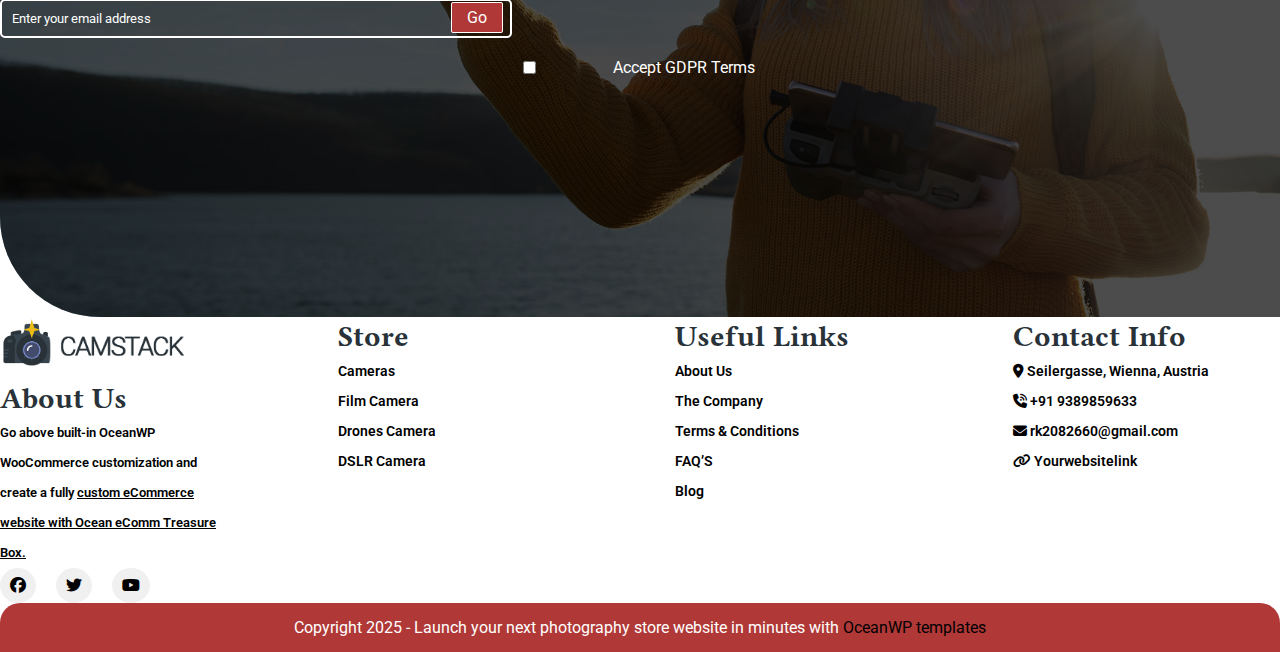
<file: Blog.html>
<!DOCTYPE html>
<html lang="en">
<head>
    <meta charset="UTF-8">
    <meta name="viewport" content="width=device-width, initial-scale=1.0">
    <title>Document</title>
    <link rel="stylesheet" href="assets/css/style.css">
    <link href="https://cdn.jsdelivr.net/npm/bootstrap@5.0.2/dist/css/bootstrap.min.css" rel="stylesheet"
        integrity="sha384-EVSTQN3/azprG1Anm3QDgpJLIm9Nao0Yz1ztcQTwFspd3yD65VohhpuuCOmLASjC" crossorigin="anonymous">
    <link rel="stylesheet" href="https://cdnjs.cloudflare.com/ajax/libs/font-awesome/6.4.0/css/all.min.css">
</head>
<body>
    
       <header class="header">
    <nav class="custom-navbar">
        <div class="custom-container">
            <a class="custom-brand" href="#">
                <img src="assets/images/owp-camstack-b-logo.png" alt="Logo">
            </a>
            <button class="menu-toggle" type="button" id="menu-toggle">
                <span class="toggle-bar"></span>
                <span class="toggle-bar"></span>
                <span class="toggle-bar"></span>
            </button>
            <div class="nav-collapse" id="navbarNav">
                <ul class="nav-menu">
                    <li class="nav-item">
                        <a class="nav-link mt-3" href="/index.html" style="color: #000;;">Home</a>
                    </li>
                    <li class="nav-item">
                        <a class="nav-link mt-3" href="/about.html" style="color: #000;;">About Us</a>
                    </li>
                    <li class="nav-item dropdown">
                        <button class="dropdown-toggle-btn mt-3" id="dropdownMenuButton1">
                            Shop
                        </button>
                        <ul class="dropdown-menu" aria-labelledby="dropdownMenuButton1">
                            <li><a class="dropdown-item" href="/Shopcamera.html">CAMERA</a></li>
                            <li><a class="dropdown-item" href="/Equipment.html">EQUIPMENT</a></li>
                        </ul>
                    </li>
                    <li class="nav-item">
                        <a class="nav-link mt-3" href="/Blog.html" style="color: #000;">Blog</a>
                    </li>
                    <li class="nav-item">
                        <a class="nav-link mt-3" href="/contact.html" style="color: #000;">Contact</a>
                    </li>
                    <li class="nav-item">
                        <a class="nav-link mt-3" href="/myAccount.html" style="color: #000;">My Account</a>
                    </li>
                </ul>
            </div>

            <div class="cart">
                <a href="#" id="cart-icon">
                    <i class="fa-solid fa-bag-shopping"></i>
                </a>
                <div class="cart-items" id="cart-items">
                    <ul id="cart-list">
                        <!-- Items will be added here -->
                    </ul>
                </div>
                <div class="cart-offcanvas" id="offcanvasRight">
                    <div class="offcanvas-header">
                        <h5>Shopping Cart</h5>
                        <button type="button" class="btn-close" id="close-cart">×</button>
                    </div>
                    <div class="offcanvas-body">
                        <div id="cart-content"></div>
                        <div class="prices">
                            <div class="subtotal mb-2">
                                <p class="mb-0">Subtotal:</p>
                                <div class="price"><span class="pe-1">$0.00</span></div>
                            </div>
                            <div class="canva-button">
                                <a class="viewcard" href="#">View Cart</a>
                                <a class="checkout" href="#">Checkout</a>
                            </div>
                        </div>
                    </div>
                </div>
            </div>

        </div>
    </nav>
</header>

    <section class="hero-section1">
        <div class="hero-opacity1">
            <div class="container">
                <div class="hero-item">
                    <div class="hero-content">
                        <div class="hero-main-section">
                            <div class="unlesh">
                                <h1 class="text-center">BLOG</h1>
                            </div>
                        </div>
                    </div>
                </div>
            </div>
        </div>
    </section>

    <section class="photography-section my-5">
        <div class="container">
            <div class="phography-item">
                <div class="photography-content">
                    <div class="main-photography mt-5">
                        <div class="photography1">
                            <img src="/assets/images/pho.jpg" alt="">
                        </div>
                        <div class="photography2">
                            <div class="unleash">
                                <span>Photography Tips</span>
                                <h4>Unleash the Power of OceanWP Theme’s<br> Features and Create a Remarkable<br> Photography Website</h4>
                                <p>This is a single blog post layout by OceanWP. You can completely change the layout (sidebar, no sidebar, edge to edge), control the position of the elements and their appearance…</p>
                            </div>
                            <div class="comments">
                                <span> <i class="fa-solid fa-comment"></i>0 Comments</span>
                                <h6>February 20, 2017</h6>
                            </div>
                        </div>
                    </div>
                    <div class="main-photography mt-5">
                        <div class="photography1">
                            <img src="/assets/images/pho1.jpg" alt="">
                        </div>
                        <div class="photography2">
                            <div class="unleash">
                                <span>Photography Tips</span>
                                <h4>Unleash the Power of OceanWP Theme’s<br> Features and Create a Remarkable<br> Photography Website</h4>
                                <p>This is a single blog post layout by OceanWP. You can completely change the layout (sidebar, no sidebar, edge to edge), control the position of the elements and their appearance…</p>
                            </div>
                            <div class="comments">
                                <span> <i class="fa-solid fa-comment"></i>0 Comments</span>
                                <h6>February 20, 2017</h6>
                            </div>
                        </div>
                    </div>
                    <div class="main-photography mt-5">
                        <div class="photography1">
                            <img src="/assets/images/pho3.jpg" alt="">
                        </div>
                        <div class="photography2">
                            <div class="unleash">
                                <span>Photography Tips</span>
                                <h4>Unleash the Power of OceanWP Theme’s<br> Features and Create a Remarkable<br> Photography Website</h4>
                                <p>This is a single blog post layout by OceanWP. You can completely change the layout (sidebar, no sidebar, edge to edge), control the position of the elements and their appearance…</p>
                            </div>
                            <div class="comments">
                                <span> <i class="fa-solid fa-comment"></i>0 Comments</span>
                                <h6>February 20, 2017</h6>
                            </div>
                        </div>
                    </div>
                    <div class="main-photography mt-5">
                        <div class="photography1">
                            <img src="/assets/images/pho4.jpg" alt="">
                        </div>
                        <div class="photography2">
                            <div class="unleash">
                                <span>Photography Tips</span>
                                <h4>Unleash the Power of OceanWP Theme’s<br> Features and Create a Remarkable<br> Photography Website</h4>
                                <p>This is a single blog post layout by OceanWP. You can completely change the layout (sidebar, no sidebar, edge to edge), control the position of the elements and their appearance…</p>
                            </div>
                            <div class="comments">
                                <span> <i class="fa-solid fa-comment"></i>0 Comments</span>
                                <h6>February 20, 2017</h6>
                            </div>
                        </div>
                    </div>
                    <div class="main-photography mt-5">
                        <div class="photography1">
                            <img src="/assets/images/pho5.jpg" alt="">
                        </div>
                        <div class="photography2">
                            <div class="unleash">
                                <span>Photography Tips</span>
                                <h4>Unleash the Power of OceanWP Theme’s<br> Features and Create a Remarkable<br> Photography Website</h4>
                                <p>This is a single blog post layout by OceanWP. You can completely change the layout (sidebar, no sidebar, edge to edge), control the position of the elements and their appearance…</p>
                            </div>
                            <div class="comments">
                                <span> <i class="fa-solid fa-comment"></i>0 Comments</span>
                                <h6>February 20, 2017</h6>
                            </div>
                        </div>
                    </div>
                    <div class="main-photography mt-5">
                        <div class="photography1">
                            <img src="/assets/images/pho6.jpg" alt="">
                        </div>
                        <div class="photography2">
                            <div class="unleash">
                                <span>Photography Tips</span>
                                <h4>Unleash the Power of OceanWP Theme’s<br> Features and Create a Remarkable<br> Photography Website</h4>
                                <p>This is a single blog post layout by OceanWP. You can completely change the layout (sidebar, no sidebar, edge to edge), control the position of the elements and their appearance…</p>
                            </div>
                            <div class="comments">
                                <span> <i class="fa-solid fa-comment"></i>0 Comments</span>
                                <h6>February 20, 2017</h6>
                            </div>
                        </div>
                    </div>
                </div>
            </div>
        </div>
    </section>

    <section class="world-form-section">
        <div class="hero-opacity1">
            <div class="container">
                <div class="world-form-item">
                    <div class="world-form-content">
                        <div class="main-world-form">
                            <div class="make text-center">
                                <h3>Newsletter</h3>
                            </div>
                            <div class="unlesh2 text-center">
                                <h1>Sign up for our newsletter</h1>
                            </div>
                            <div class="text-center mt-4">
                                <input type="text" placeholder="Enter your email address">
                                <span class="go">Go</span><br />
                                <div class="check1">
                                    <div class="checkbox">
                                        <input type="checkbox">
                                        <label class="checkbox me-5 pe-5">Accept GDPR Terms</label>
                                    </div>
                                </div>
                            </div>
                        </div>
                    </div>
                </div>
            </div>
        </div>
    </section>
    <footer class="mt-5 pt-3">
        <div class="container">
            <div class="footer-columns1">
                <div class="footer-columns">
                    <div class="footer-logo">
                        <img src="/assets/images/owp-camstack-b-logo.png" alt="">
                    </div>
                    <h4>About Us</h4>
                    <p>Go above built-in OceanWP<br> WooCommerce customization and<br> create a fully <a href="">custom
                            eCommerce<br> website with
                            Ocean eComm Treasure<br> Box.</a></p>
                    <div class="social-icon">
                        <div class="social-icon1"><i class="fa-brands fa-facebook"></i></div>
                        <div class="social-icon1"><i class="fa-brands fa-twitter"></i></div>
                        <div class="social-icon1"><i class="fa-brands fa-youtube"></i></div>
                    </div>
                </div>
                <div class="footer-columns">
                    <h4>Store</h4>
                    <ul>
                        <li><a href="">Cameras</a></li>
                        <li><a href="">Film Camera</a></li>
                        <li><a href="">Drones Camera</a></li>
                        <li><a href="">DSLR Camera</a></li>
                    </ul>
                </div>
                <div class="footer-columns">
                    <h4>Useful Links</h4>
                    <ul>
                        <li><a href="">About Us</a></li>
                        <li><a href="">The Company</a></li>
                        <li><a href="">Terms & Conditions</a></li>
                        <li><a href="">FAQ’S</a></li>
                        <li><a href="">Blog</a></li>
                    </ul>
                </div>
                <div class="footer-columns">
                    <h4>Contact Info</h4>
                    <ul>
                        <li><a href="">
                                <span class="location"><i class="fa-solid fa-location-dot"></i></span>
                                <span>Seilergasse, Wienna, Austria</span>
                            </a></li>
                        <li><a href="">
                                <span class="location"><i class="fa-solid fa-phone-volume"></i></span>
                                <span>+91 9389859633</span>
                            </a></li>
                        <li><a href="">
                                <span class="location"><i class="fa-solid fa-envelope"></i></span>
                                <span>rk2082660@gmail.com</span>
                            </a></li>
                        <li><a href="">
                                <span class="location"><i class="fa-solid fa-link"></i></span>
                                <span>Yourwebsitelink</span>
                            </a></li>
                    </ul>
                </div>
            </div>
        </div>
        <div class="bottom-box mt-5">
            <p class="m-0">Copyright 2025 - Launch your next photography store website in minutes with <span>OceanWP
                    templates</span></p>
        </div>
    </footer>

    <script src="https://cdn.jsdelivr.net/npm/bootstrap@5.0.2/dist/js/bootstrap.bundle.min.js"
        integrity="sha384-MrcW6ZMFYlzcLA8Nl+NtUVF0sA7MsXsP1UyJoMp4YLEuNSfAP+JcXn/tWtIaxVXM"
        crossorigin="anonymous"></script>
    <script src="assets/script/script.js"></script>
</body>
</html>
</file>
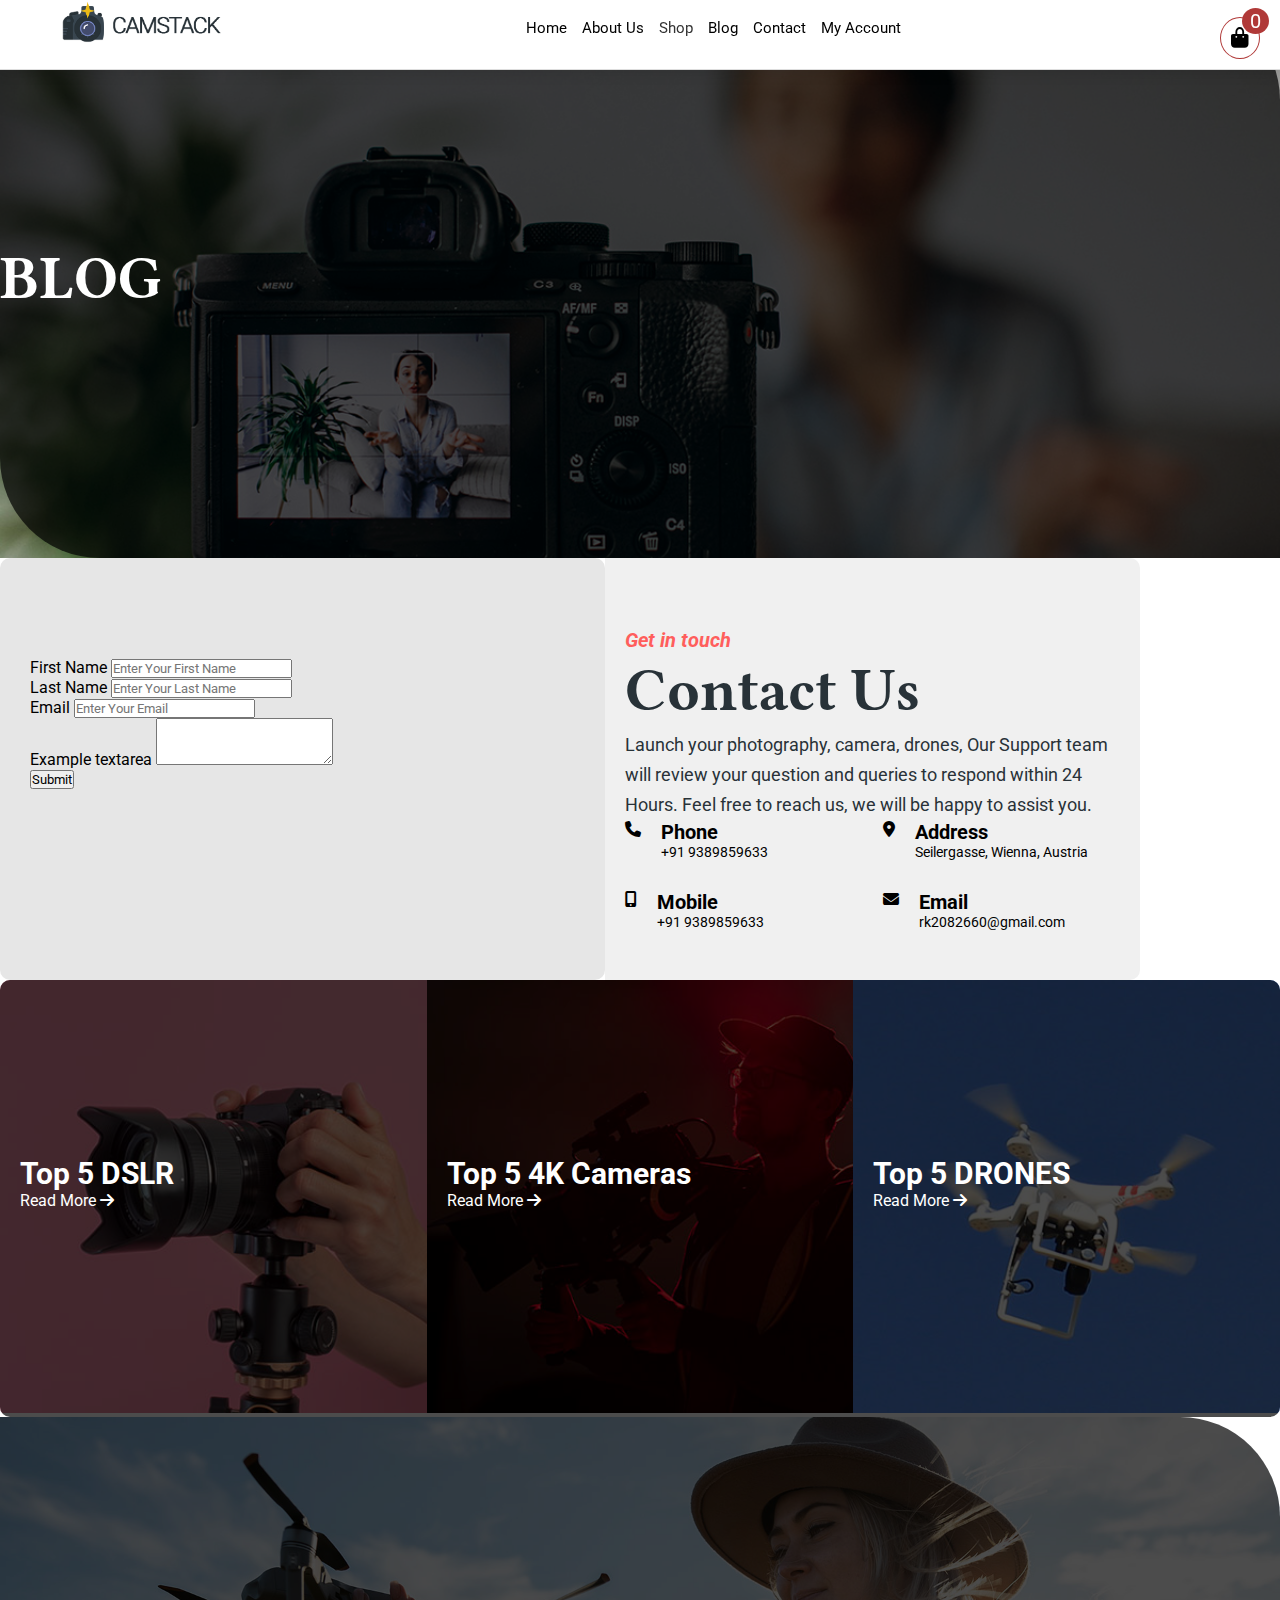
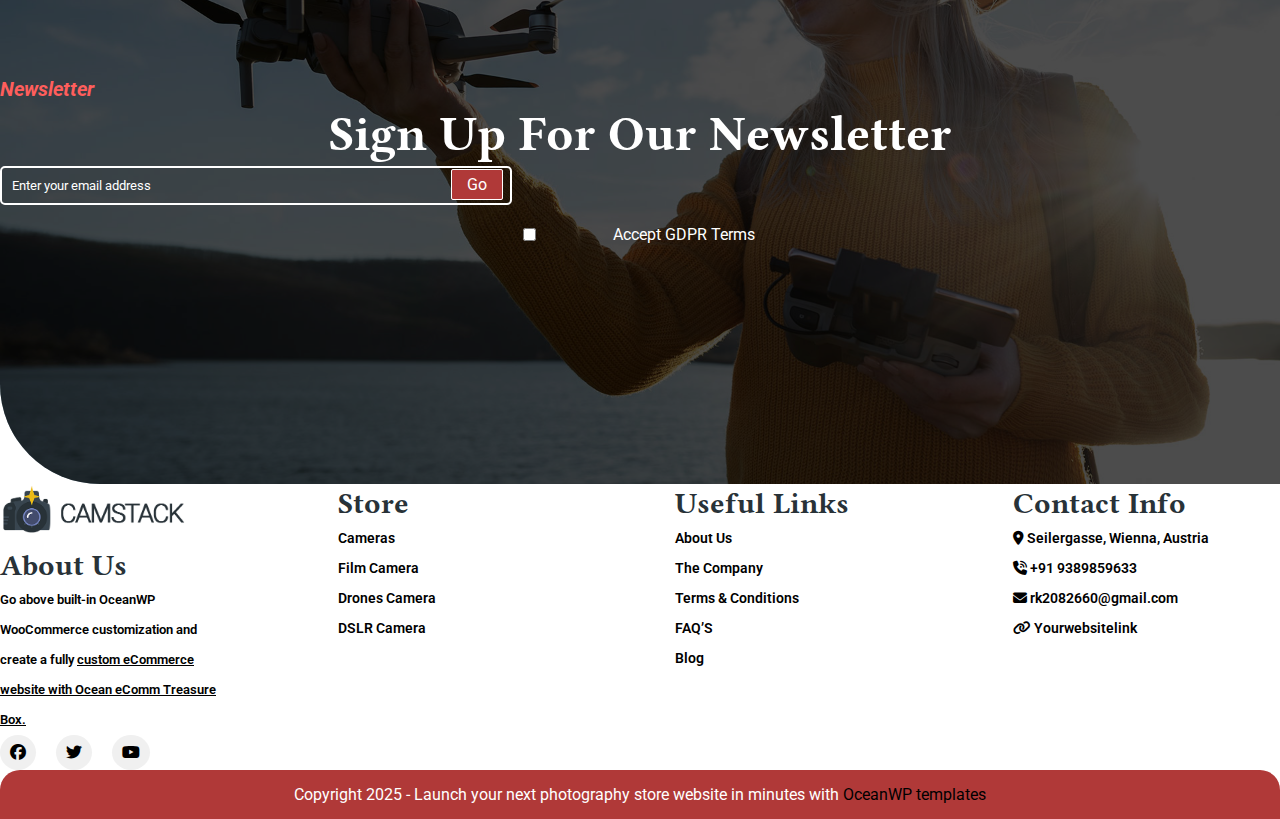
<file: contact.html>
<!DOCTYPE html>
<html lang="en">

<head>
    <meta charset="UTF-8">
    <meta name="viewport" content="width=device-width, initial-scale=1.0">
    <title>Document</title>
    <link rel="stylesheet" href="assets/css/style.css">
    <link href="https://cdn.jsdelivr.net/npm/bootstrap@5.0.2/dist/css/bootstrap.min.css" rel="stylesheet"
        integrity="sha384-EVSTQN3/azprG1Anm3QDgpJLIm9Nao0Yz1ztcQTwFspd3yD65VohhpuuCOmLASjC" crossorigin="anonymous">
    <link rel="stylesheet" href="https://cdnjs.cloudflare.com/ajax/libs/font-awesome/6.4.0/css/all.min.css">
</head>

<body>
       <header class="header">
    <nav class="custom-navbar">
        <div class="custom-container">
            <a class="custom-brand" href="#">
                <img src="assets/images/owp-camstack-b-logo.png" alt="Logo">
            </a>
            <button class="menu-toggle" type="button" id="menu-toggle">
                <span class="toggle-bar"></span>
                <span class="toggle-bar"></span>
                <span class="toggle-bar"></span>
            </button>
            <div class="nav-collapse" id="navbarNav">
                <ul class="nav-menu">
                    <li class="nav-item">
                        <a class="nav-link mt-3" href="/index.html" style="color: #000;;">Home</a>
                    </li>
                    <li class="nav-item">
                        <a class="nav-link mt-3" href="/about.html" style="color: #000;;">About Us</a>
                    </li>
                    <li class="nav-item dropdown">
                        <button class="dropdown-toggle-btn mt-3" id="dropdownMenuButton1">
                            Shop
                        </button>
                        <ul class="dropdown-menu" aria-labelledby="dropdownMenuButton1">
                            <li><a class="dropdown-item" href="/Shopcamera.html">CAMERA</a></li>
                            <li><a class="dropdown-item" href="/Equipment.html">EQUIPMENT</a></li>
                        </ul>
                    </li>
                    <li class="nav-item">
                        <a class="nav-link mt-3" href="/Blog.html" style="color: #000;">Blog</a>
                    </li>
                    <li class="nav-item">
                        <a class="nav-link mt-3" href="/contact.html" style="color: #000;">Contact</a>
                    </li>
                    <li class="nav-item">
                        <a class="nav-link mt-3" href="/myAccount.html" style="color: #000;">My Account</a>
                    </li>
                </ul>
            </div>

            <div class="cart">
                <a href="#" id="cart-icon">
                    <i class="fa-solid fa-bag-shopping"></i>
                </a>
                <div class="cart-items" id="cart-items">
                    <ul id="cart-list">
                        <!-- Items will be added here -->
                    </ul>
                </div>
                <div class="cart-offcanvas" id="offcanvasRight">
                    <div class="offcanvas-header">
                        <h5>Shopping Cart</h5>
                        <button type="button" class="btn-close" id="close-cart">×</button>
                    </div>
                    <div class="offcanvas-body">
                        <div id="cart-content"></div>
                        <div class="prices">
                            <div class="subtotal mb-2">
                                <p class="mb-0">Subtotal:</p>
                                <div class="price"><span class="pe-1">$0.00</span></div>
                            </div>
                            <div class="canva-button">
                                <a class="viewcard" href="#">View Cart</a>
                                <a class="checkout" href="#">Checkout</a>
                            </div>
                        </div>
                    </div>
                </div>
            </div>

        </div>
    </nav>
</header>

    <section class="contact-section1">
        <div class="hero-opacity1">
            <div class="container">
                <div class="hero-item">
                    <div class="hero-content">
                        <div class="hero-main-section">
                            <div class="unlesh">
                                <h1 class="text-center">BLOG</h1>
                            </div>
                        </div>
                    </div>
                </div>
            </div>
        </div>
    </section>

    <section class="section-contact my-5">
        <div class="container-fluid">
            <div class="contact-item">
                <div class="contact-content">
                    <div class="main-contact">
                        <div class="contact-form">
                            <form action="">
                                <div class="row">
                                    <div class="col-sm-12 col-md-6">
                                        <div class="mb-3">
                                            <label for="exampleFormControlInput1" class="form-label">
                                                First Name</label>
                                            <input type="text" class="form-control" id="exampleFormControlInput1"
                                                placeholder="Enter Your First Name">
                                        </div>
                                    </div>
                                    <div class="col-sm-12 col-md-6 ">
                                        <div class="mb-3">
                                            <label for="exampleFormControlInput1" class="form-label">
                                                Last Name</label>
                                            <input type="text" class="form-control" id="exampleFormControlInput1"
                                                placeholder="Enter Your Last Name">
                                        </div>
                                    </div>
                                    <div class="col-sm-12 col-md-12 mt-3">
                                        <div class="mb-3">
                                            <label for="exampleFormControlInput1" class="form-label">
                                                Email</label>
                                            <input type="email" class="form-control" id="exampleFormControlInput1"
                                                placeholder="Enter Your Email">
                                        </div>
                                    </div>
                                    <div class="col-sm-12 col-md-12 mt-3">
                                        <div class="mb-3">
                                            <label for="exampleFormControlTextarea1" class="form-label">Example
                                                textarea</label>
                                            <textarea class="form-control" id="exampleFormControlTextarea1"
                                                rows="3"></textarea>
                                        </div>
                                    </div>
                                    <div class="col-sm-12 col-md-12 mt-3">
                                       <button class="btn bg-dark text-white rounded-0">Submit</button>
                                    </div>
                                </div>
                            </form>
                        </div>
                        <div class="contact-content">
                            <div class="contact-us mt-5">
                            <div class="make">
                                <h3>Get in touch</h3>
                            </div>
                            <div class="unlesh">
                                <h1 class="fs-1" style="color: #283238;">Contact Us</h1>
                            </div>
                            <div class="para mt-3">
                                <p style="color: #283238;">Launch your photography, camera, drones, Our Support team will review your question and queries to respond within 24 Hours. Feel free to reach us, we will be happy to assist you.</p>
                            </div>
                            
                            <div class="selling-main-box mt-3">
                                <div class="selling-box1">
                                    <div class="icon-box"><i class="fa-solid fa-phone"></i></div>
                                    <div class="content-box">
                                        <h3>Phone</h3>
                                        <p>+91 9389859633</p>
                                    </div>
                                </div>
                                <div class="selling-box1">
                                    <div class="icon-box"><i class="fa-solid fa-location-dot"></i></div>
                                    <div class="content-box">
                                        <h3>Address</h3>
                                        <p>Seilergasse, Wienna, Austria</p>
                                    </div>
                                </div>
                                <div class="selling-box1">
                                    <div class="icon-box"><i class="fa-solid fa-mobile-screen-button"></i></div>
                                    <div class="content-box">
                                        <h3>Mobile</h3>
                                        <p>+91 9389859633</p>
                                    </div>
                                </div>
                                <div class="selling-box1">
                                    <div class="icon-box"><i class="fa-solid fa-envelope"></i></div>
                                    <div class="content-box">
                                        <h3>Email</h3>
                                        <p>rk2082660@gmail.com</p>
                                    </div>
                                </div>
                            </div>
                        </div>
                            </div>
                        </div>
                    </div>
                </div>
            </div>
        </div>
    </section>

    <!-- <section class="map-section"></section> -->

    <section class="proffesnal-section my-5">
        <div class="container">
            <div class="proffesnal-item">
                <div class="proffesnal-content">
                    <div class="proffesnal-main-content">
                        <div class="proffesnal1">
                            <img src="/assets/images/pro1.jpg" alt="">
                            <div class="opacity-box">
                                <h5>Top 5 DSLR</h5>
                                <a href="">Read More <i class="fa-solid fa-arrow-right"></i></a>
                            </div>
                        </div>
                        <div class="proffesnal1">
                            <img src="/assets/images/pro2.jpg" alt="">
                            <div class="opacity-box">
                                <h5>Top 5 4K Cameras</h5>
                                <a href="">Read More <i class="fa-solid fa-arrow-right"></i></a>
                            </div>
                        </div>
                        <div class="proffesnal1">
                            <img src="/assets/images/pro3.jpg" alt="">
                            <div class="opacity-box">
                                <h5>Top 5 DRONES</h5>
                                <a href="">Read More <i class="fa-solid fa-arrow-right"></i></a>
                            </div>
                        </div>
                    </div>
                </div>
            </div>
        </div>
    </section>

    <section class="world-form-section">
        <div class="hero-opacity1">
            <div class="container">
                <div class="world-form-item">
                    <div class="world-form-content">
                        <div class="main-world-form">
                            <div class="make text-center">
                                <h3>Newsletter</h3>
                            </div>
                            <div class="unlesh2 text-center">
                                <h1>Sign up for our newsletter</h1>
                            </div>
                            <div class="text-center mt-4">
                                <input type="text" placeholder="Enter your email address">
                                <span class="go">Go</span><br />
                                <div class="check1">
                                    <div class="checkbox">
                                        <input type="checkbox">
                                        <label class="checkbox me-5 pe-5">Accept GDPR Terms</label>
                                    </div>
                                </div>
                            </div>
                        </div>
                    </div>
                </div>
            </div>
        </div>
    </section>
    <footer class="mt-5 pt-3">
        <div class="container">
            <div class="footer-columns1">
                <div class="footer-columns">
                    <div class="footer-logo">
                        <img src="/assets/images/owp-camstack-b-logo.png" alt="">
                    </div>
                    <h4>About Us</h4>
                    <p>Go above built-in OceanWP<br> WooCommerce customization and<br> create a fully <a href="">custom
                            eCommerce<br> website with
                            Ocean eComm Treasure<br> Box.</a></p>
                    <div class="social-icon">
                        <div class="social-icon1"><i class="fa-brands fa-facebook"></i></div>
                        <div class="social-icon1"><i class="fa-brands fa-twitter"></i></div>
                        <div class="social-icon1"><i class="fa-brands fa-youtube"></i></div>
                    </div>
                </div>
                <div class="footer-columns">
                    <h4>Store</h4>
                    <ul>
                        <li><a href="">Cameras</a></li>
                        <li><a href="">Film Camera</a></li>
                        <li><a href="">Drones Camera</a></li>
                        <li><a href="">DSLR Camera</a></li>
                    </ul>
                </div>
                <div class="footer-columns">
                    <h4>Useful Links</h4>
                    <ul>
                        <li><a href="">About Us</a></li>
                        <li><a href="">The Company</a></li>
                        <li><a href="">Terms & Conditions</a></li>
                        <li><a href="">FAQ’S</a></li>
                        <li><a href="">Blog</a></li>
                    </ul>
                </div>
                <div class="footer-columns">
                    <h4>Contact Info</h4>
                    <ul>
                        <li><a href="">
                                <span class="location"><i class="fa-solid fa-location-dot"></i></span>
                                <span>Seilergasse, Wienna, Austria</span>
                            </a></li>
                        <li><a href="">
                                <span class="location"><i class="fa-solid fa-phone-volume"></i></span>
                                <span>+91 9389859633</span>
                            </a></li>
                        <li><a href="">
                                <span class="location"><i class="fa-solid fa-envelope"></i></span>
                                <span>rk2082660@gmail.com</span>
                            </a></li>
                        <li><a href="">
                                <span class="location"><i class="fa-solid fa-link"></i></span>
                                <span>Yourwebsitelink</span>
                            </a></li>
                    </ul>
                </div>
            </div>
        </div>
        <div class="bottom-box mt-5">
            <p class="m-0">Copyright 2025 - Launch your next photography store website in minutes with <span>OceanWP
                    templates</span></p>
        </div>
    </footer>
    <script src="https://cdn.jsdelivr.net/npm/bootstrap@5.0.2/dist/js/bootstrap.bundle.min.js"
        integrity="sha384-MrcW6ZMFYlzcLA8Nl+NtUVF0sA7MsXsP1UyJoMp4YLEuNSfAP+JcXn/tWtIaxVXM"
        crossorigin="anonymous"></script>
    <script src="assets/script/script.js"></script>
</body>

</html>
</file>
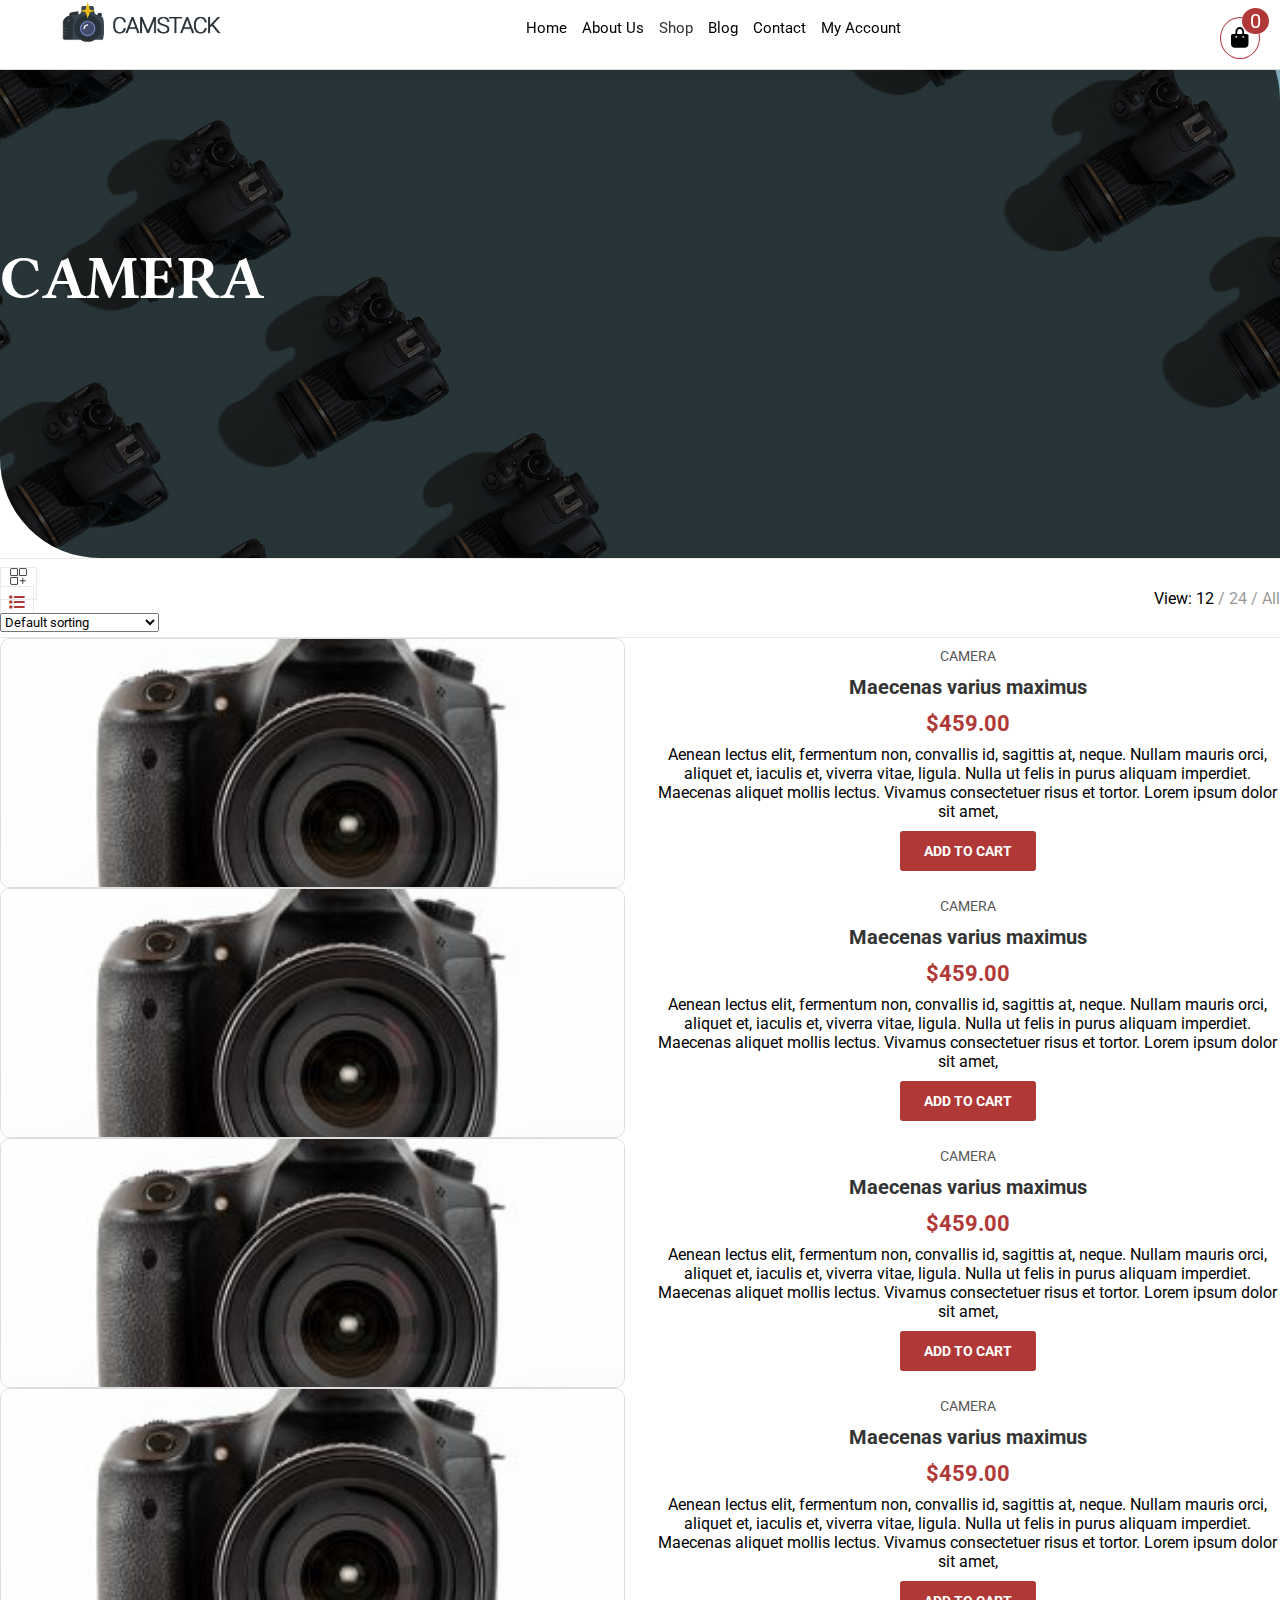
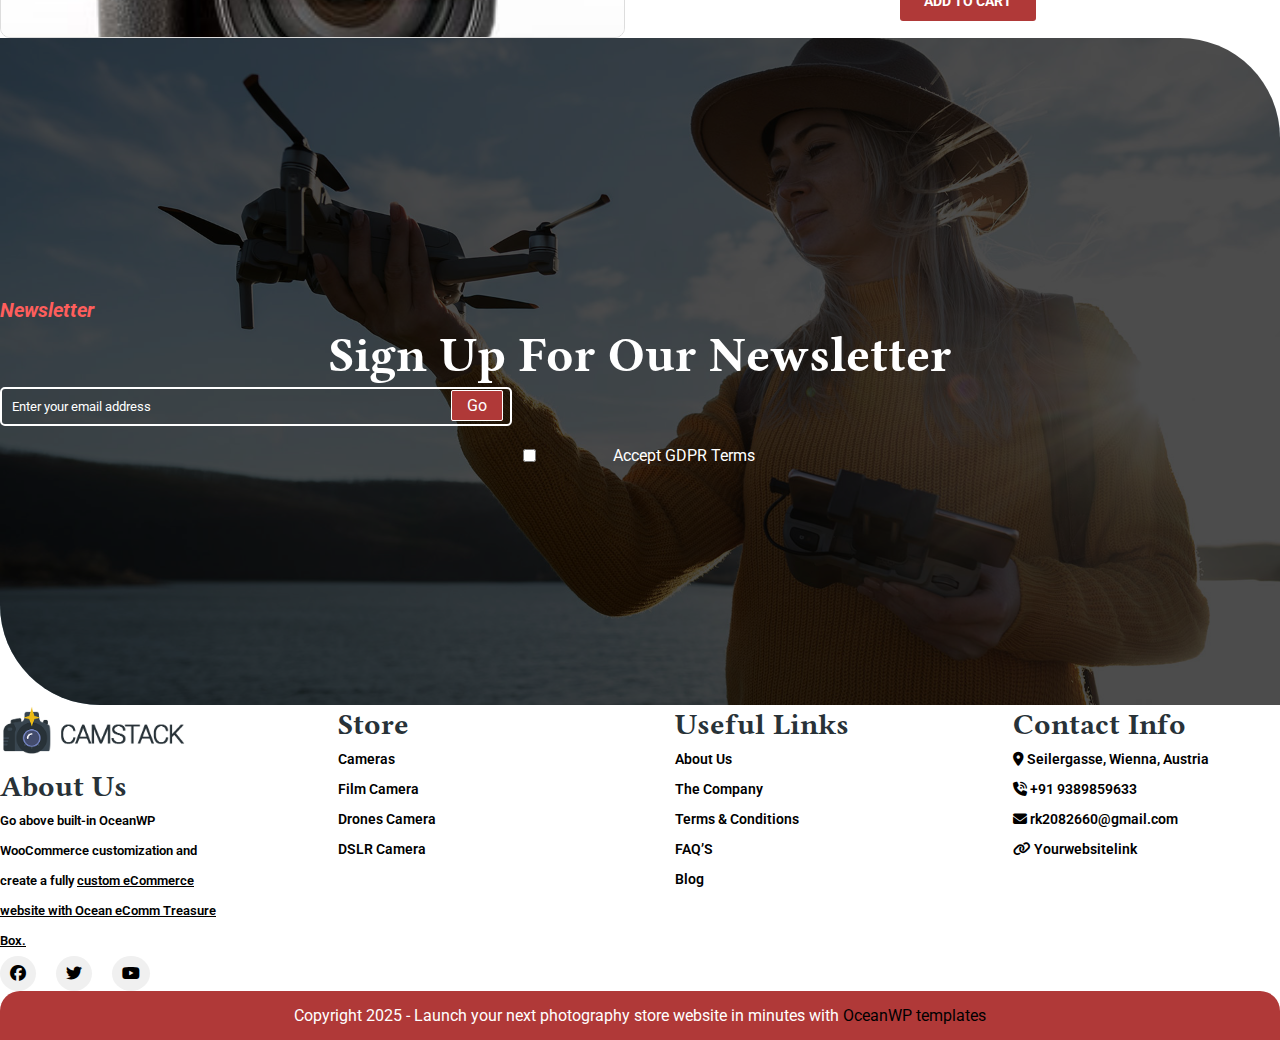
<file: Equipment.html>
<!DOCTYPE html>
<html lang="en">

<head>
    <meta charset="UTF-8">
    <meta name="viewport" content="width=device-width, initial-scale=1.0">
    <title>Document</title>
    <link rel="stylesheet" href="assets/css/style.css">
    <link href="https://cdn.jsdelivr.net/npm/bootstrap@5.0.2/dist/css/bootstrap.min.css" rel="stylesheet"
        integrity="sha384-EVSTQN3/azprG1Anm3QDgpJLIm9Nao0Yz1ztcQTwFspd3yD65VohhpuuCOmLASjC" crossorigin="anonymous">
    <link rel="stylesheet" href="https://cdnjs.cloudflare.com/ajax/libs/font-awesome/6.4.0/css/all.min.css">
</head>

<body>

      <header class="header">
    <nav class="custom-navbar">
        <div class="custom-container">
            <a class="custom-brand" href="#">
                <img src="assets/images/owp-camstack-b-logo.png" alt="Logo">
            </a>
            <button class="menu-toggle" type="button" id="menu-toggle">
                <span class="toggle-bar"></span>
                <span class="toggle-bar"></span>
                <span class="toggle-bar"></span>
            </button>
            <div class="nav-collapse" id="navbarNav">
                <ul class="nav-menu">
                    <li class="nav-item">
                        <a class="nav-link mt-3" href="/index.html" style="color: #000;;">Home</a>
                    </li>
                    <li class="nav-item">
                        <a class="nav-link mt-3" href="/about.html" style="color: #000;;">About Us</a>
                    </li>
                    <li class="nav-item dropdown">
                        <button class="dropdown-toggle-btn mt-3" id="dropdownMenuButton1">
                            Shop
                        </button>
                        <ul class="dropdown-menu" aria-labelledby="dropdownMenuButton1">
                            <li><a class="dropdown-item" href="/Shopcamera.html">CAMERA</a></li>
                            <li><a class="dropdown-item" href="/Equipment.html">EQUIPMENT</a></li>
                        </ul>
                    </li>
                    <li class="nav-item">
                        <a class="nav-link mt-3" href="/Blog.html" style="color: #000;">Blog</a>
                    </li>
                    <li class="nav-item">
                        <a class="nav-link mt-3" href="/contact.html" style="color: #000;">Contact</a>
                    </li>
                    <li class="nav-item">
                        <a class="nav-link mt-3" href="/myAccount.html" style="color: #000;">My Account</a>
                    </li>
                </ul>
            </div>

            <div class="cart">
                <a href="#" id="cart-icon">
                    <i class="fa-solid fa-bag-shopping"></i>
                </a>
                <div class="cart-items" id="cart-items">
                    <ul id="cart-list">
                        <!-- Items will be added here -->
                    </ul>
                </div>
                <div class="cart-offcanvas" id="offcanvasRight">
                    <div class="offcanvas-header">
                        <h5>Shopping Cart</h5>
                        <button type="button" class="btn-close" id="close-cart">×</button>
                    </div>
                    <div class="offcanvas-body">
                        <div id="cart-content"></div>
                        <div class="prices">
                            <div class="subtotal mb-2">
                                <p class="mb-0">Subtotal:</p>
                                <div class="price"><span class="pe-1">$0.00</span></div>
                            </div>
                            <div class="canva-button">
                                <a class="viewcard" href="#">View Cart</a>
                                <a class="checkout" href="#">Checkout</a>
                            </div>
                        </div>
                    </div>
                </div>
            </div>

        </div>
    </nav>
</header>

    <section class="hero-section1">
        <div class="hero-opacity1">
            <div class="container">
                <div class="hero-item">
                    <div class="hero-content">
                        <div class="hero-main-section">
                            <div class="unlesh">
                                <h1 class="text-center">CAMERA</h1>
                            </div>
                        </div>
                    </div>
                </div>
            </div>
        </div>
    </section>

    <section class="shorting-section my-5">
        <div class="container">
            <div class="shorting-item">
                <div class="shorting-content">
                    <div class="shorting-main-content">
                        <div class="dashbord">
                            <div class="dashbord-icon d-flex align-items-center justify-content-start gap-4 ">
                                <div class="d-flex align-item-center justify-content-start gap-2">
                                    <div class="checklist-icon1">
                                        <a class="checklist2" href="/Shopcamera.html"
                                            onclick="applyborder(event, this)">
                                            <img src="/assets/images/dashboard.png" alt="">
                                        </a>
                                    </div>

                                    <div class="checklist-icon">
                                        <a class="checklist4" href="#" onclick="applyborder(event, this)">
                                            <i class="fa-solid fa-list"></i>
                                        </a>
                                    </div>
                                </div>
                                <select class="form-select rounded-0 pt-1 pb-1 " aria-label="Default select example">
                                    <option selected style="color: #a3a3a3;">Default sorting</option>
                                    <option value="1">Sort by popularity</option>
                                    <option value="2">Sort by average rating</option>
                                    <option value="3">Sort by latest</option>
                                    <option value="3">Sort by price: low to high</option>
                                    <option value="3">Sort by price: high to low</option>
                                </select>
                            </div>
                            <div class="dashbord-date">
                                <p class="pt-3">View: 12 <span>/ 24 / All </span></p>
                            </div>
                        </div>
                    </div>
                </div>
            </div>
        </div>
    </section>

    <section class="product-content-section my-5">
        <div class="container">
            <div class="product-content-item">
                <div class="product-content-content">
                    <div class="product-main-history">
                        <div class="shop-card">
                            <div class="shop-history">
                                <div>
                                    <div class="card">
                                        <img src="/assets/images/oceanwp-camera-product-img-001-1-300x300.jpg"
                                            alt="Camera Front" />
                                        <img class="hover-image"
                                            src="/assets/images/oceanwp-camera-product-img-001-2-300x300.jpg"
                                            alt="Camera Back" />
                                        <button class="view-quick-btn"><i class="fa-solid fa-eye pe-2"></i> View
                                            Quick</button>
                                    </div>
                                </div>
                                <div>
                                    <a href="#">Camera</a>
                                    <div class="effeciture">
                                        <h2>Maecenas varius maximus</h2>
                                    </div>
                                    <div class="price">
                                        <h2 class="fs-5">$459.00</h2>
                                    </div>
                                    <p>Aenean lectus elit, fermentum non, convallis id, sagittis at, neque. Nullam
                                        mauris orci, aliquet et, iaculis et, viverra vitae, ligula. Nulla ut felis in
                                        purus aliquam imperdiet. Maecenas aliquet mollis lectus. Vivamus consectetuer
                                        risus et tortor. Lorem ipsum dolor sit amet, </p>
                                    <button class="add-to-cart">Add to Cart</button>
                                </div>
                            </div>
                        </div>
                        <div class="shop-card my-4">
                            <div class="shop-history">
                                <div>
                                    <div class="card">
                                        <img src="/assets/images/oceanwp-camera-product-img-001-1-300x300.jpg"
                                            alt="Camera Front" />
                                        <img class="hover-image"
                                            src="/assets/images/oceanwp-camera-product-img-001-2-300x300.jpg"
                                            alt="Camera Back" />
                                        <button class="view-quick-btn"><i class="fa-solid fa-eye pe-2"></i> View
                                            Quick</button>
                                    </div>
                                </div>
                                <div>
                                    <a href="#">Camera</a>
                                    <div class="effeciture">
                                        <h2>Maecenas varius maximus</h2>
                                    </div>
                                    <div class="price">
                                        <h2 class="fs-5">$459.00</h2>
                                    </div>
                                    <p>Aenean lectus elit, fermentum non, convallis id, sagittis at, neque. Nullam
                                        mauris orci, aliquet et, iaculis et, viverra vitae, ligula. Nulla ut felis in
                                        purus aliquam imperdiet. Maecenas aliquet mollis lectus. Vivamus consectetuer
                                        risus et tortor. Lorem ipsum dolor sit amet, </p>
                                    <button class="add-to-cart">Add to Cart</button>
                                </div>
                            </div>
                        </div>
                        <div class="shop-card mt-4">
                            <div class="shop-history">
                                <div>
                                    <div class="card">
                                        <img src="/assets/images/oceanwp-camera-product-img-001-1-300x300.jpg"
                                            alt="Camera Front" />
                                        <img class="hover-image"
                                            src="/assets/images/oceanwp-camera-product-img-001-2-300x300.jpg"
                                            alt="Camera Back" />
                                        <button class="view-quick-btn"><i class="fa-solid fa-eye pe-2"></i> View
                                            Quick</button>
                                    </div>
                                </div>
                                <div>
                                    <a href="#">Camera</a>
                                    <div class="effeciture">
                                        <h2>Maecenas varius maximus</h2>
                                    </div>
                                    <div class="price">
                                        <h2 class="fs-5">$459.00</h2>
                                    </div>
                                    <p>Aenean lectus elit, fermentum non, convallis id, sagittis at, neque. Nullam
                                        mauris orci, aliquet et, iaculis et, viverra vitae, ligula. Nulla ut felis in
                                        purus aliquam imperdiet. Maecenas aliquet mollis lectus. Vivamus consectetuer
                                        risus et tortor. Lorem ipsum dolor sit amet, </p>
                                    <button class="add-to-cart">Add to Cart</button>
                                </div>
                            </div>
                        </div>
                        <div class="shop-card mt-4">
                            <div class="shop-history">
                                <div>
                                    <div class="card">
                                        <img src="/assets/images/oceanwp-camera-product-img-001-1-300x300.jpg"
                                            alt="Camera Front" />
                                        <img class="hover-image"
                                            src="/assets/images/oceanwp-camera-product-img-001-2-300x300.jpg"
                                            alt="Camera Back" />
                                        <button class="view-quick-btn"><i class="fa-solid fa-eye pe-2"></i> View
                                            Quick</button>
                                    </div>
                                </div>
                                <div>
                                    <a href="#">Camera</a>
                                    <div class="effeciture">
                                        <h2>Maecenas varius maximus</h2>
                                    </div>
                                    <div class="price">
                                        <h2 class="fs-5">$459.00</h2>
                                    </div>
                                    <p>Aenean lectus elit, fermentum non, convallis id, sagittis at, neque. Nullam
                                        mauris orci, aliquet et, iaculis et, viverra vitae, ligula. Nulla ut felis in
                                        purus aliquam imperdiet. Maecenas aliquet mollis lectus. Vivamus consectetuer
                                        risus et tortor. Lorem ipsum dolor sit amet, </p>
                                    <button class="add-to-cart">Add to Cart</button>
                                </div>
                            </div>
                        </div>
                    </div>
                </div>
            </div>
        </div>
        </div>
    </section>

    <section class="world-form-section">
        <div class="hero-opacity1">
            <div class="container">
                <div class="world-form-item">
                    <div class="world-form-content">
                        <div class="main-world-form">
                            <div class="make text-center">
                                <h3>Newsletter</h3>
                            </div>
                            <div class="unlesh2 text-center">
                                <h1>Sign up for our newsletter</h1>
                            </div>
                            <div class="text-center mt-4">
                                <input type="text" placeholder="Enter your email address">
                                <span class="go">Go</span><br />
                                <div class="check1">
                                    <div class="checkbox">
                                        <input type="checkbox">
                                        <label class="checkbox me-5 pe-5">Accept GDPR Terms</label>
                                    </div>
                                </div>
                            </div>
                        </div>
                    </div>
                </div>
            </div>
        </div>
    </section>
    <footer class="mt-5 pt-3">
        <div class="container">
            <div class="footer-columns1">
            <div class="footer-columns">
                <div class="footer-logo">
                    <img src="/assets/images/owp-camstack-b-logo.png" alt="">
                </div>
                <h4>About Us</h4>
                <p>Go above built-in OceanWP<br> WooCommerce customization and<br> create a fully <a href="">custom eCommerce<br> website with
                    Ocean eComm Treasure<br> Box.</a></p>
                    <div class="social-icon">
                        <div class="social-icon1"><i class="fa-brands fa-facebook"></i></div>
                        <div class="social-icon1"><i class="fa-brands fa-twitter"></i></div>
                        <div class="social-icon1"><i class="fa-brands fa-youtube"></i></div>
                    </div>
                </div>
                <div class="footer-columns">
                <h4>Store</h4>
                <ul>
                    <li><a href="">Cameras</a></li>
                    <li><a href="">Film Camera</a></li>
                    <li><a href="">Drones Camera</a></li>
                    <li><a href="">DSLR Camera</a></li>
                </ul>
            </div>
                <div class="footer-columns">
                <h4>Useful Links</h4>
                <ul>
                    <li><a href="">About Us</a></li>
                    <li><a href="">The Company</a></li>
                    <li><a href="">Terms & Conditions</a></li>
                    <li><a href="">FAQ’S</a></li>
                    <li><a href="">Blog</a></li>
                </ul>
            </div>
                <div class="footer-columns">
                <h4>Contact Info</h4>
                <ul>
                    <li><a href="">
                        <span class="location"><i class="fa-solid fa-location-dot"></i></span>
                        <span>Seilergasse, Wienna, Austria</span>
                    </a></li>
                    <li><a href="">
                        <span class="location"><i class="fa-solid fa-phone-volume"></i></span>
                        <span>+91 9389859633</span>
                    </a></li>
                    <li><a href="">
                        <span class="location"><i class="fa-solid fa-envelope"></i></span>
                        <span>rk2082660@gmail.com</span>
                    </a></li>
                    <li><a href="">
                        <span class="location"><i class="fa-solid fa-link"></i></span>
                        <span>Yourwebsitelink</span>
                    </a></li>
                </ul>
            </div>
        </div>
        </div>
        <div class="bottom-box mt-5">
            <p class="m-0">Copyright 2025 - Launch your next photography store website in minutes with <span>OceanWP templates</span></p>
        </div>
    </footer>
    <script src="https://cdn.jsdelivr.net/npm/bootstrap@5.0.2/dist/js/bootstrap.bundle.min.js"
        integrity="sha384-MrcW6ZMFYlzcLA8Nl+NtUVF0sA7MsXsP1UyJoMp4YLEuNSfAP+JcXn/tWtIaxVXM"
        crossorigin="anonymous"></script>
    <script src="assets/script/script.js"></script>
</body>

</html>
</file>
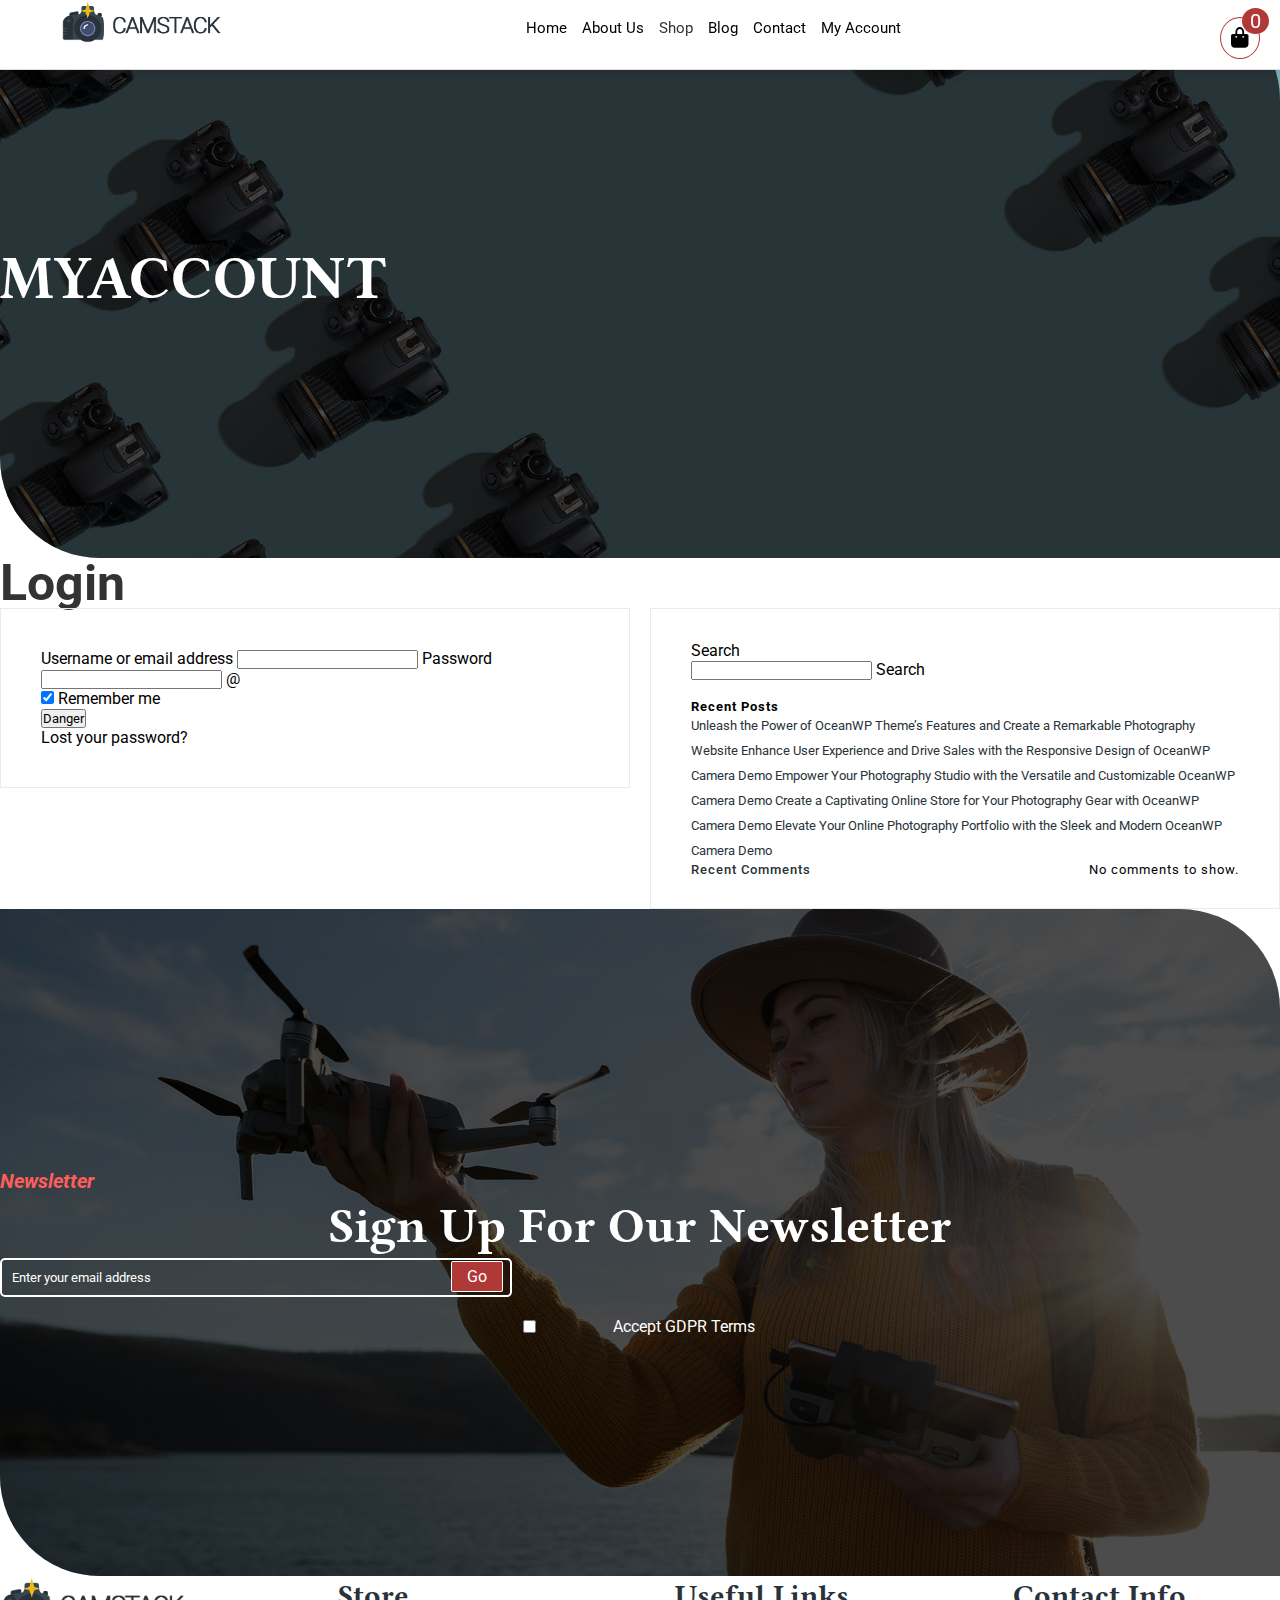
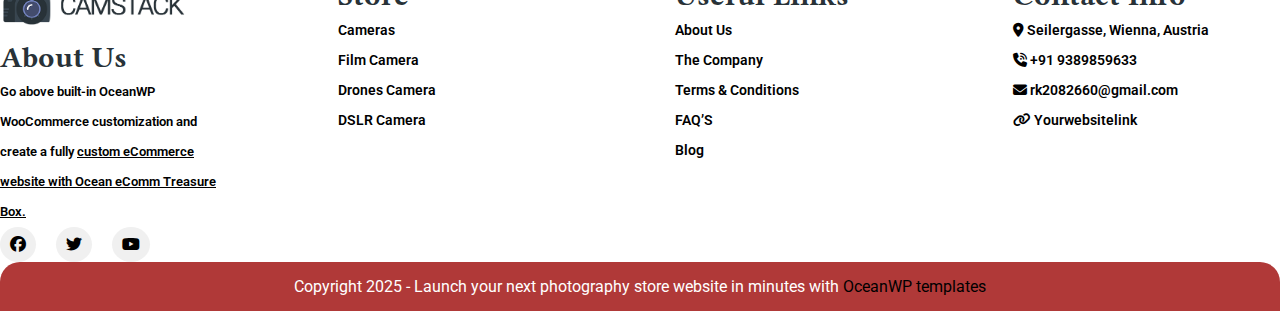
<file: myAccount.html>
<!DOCTYPE html>
<html lang="en">

<head>
    <meta charset="UTF-8">
    <meta name="viewport" content="width=device-width, initial-scale=1.0">
    <title>Document</title>
    <link rel="stylesheet" href="assets/css/style.css">
    <link href="https://cdn.jsdelivr.net/npm/bootstrap@5.0.2/dist/css/bootstrap.min.css" rel="stylesheet"
        integrity="sha384-EVSTQN3/azprG1Anm3QDgpJLIm9Nao0Yz1ztcQTwFspd3yD65VohhpuuCOmLASjC" crossorigin="anonymous">
    <link rel="stylesheet" href="https://cdnjs.cloudflare.com/ajax/libs/font-awesome/6.4.0/css/all.min.css">
</head>

<body>

         <header class="header">
    <nav class="custom-navbar">
        <div class="custom-container">
            <a class="custom-brand" href="#">
                <img src="assets/images/owp-camstack-b-logo.png" alt="Logo">
            </a>
            <button class="menu-toggle" type="button" id="menu-toggle">
                <span class="toggle-bar"></span>
                <span class="toggle-bar"></span>
                <span class="toggle-bar"></span>
            </button>
            <div class="nav-collapse" id="navbarNav">
                <ul class="nav-menu">
                    <li class="nav-item">
                        <a class="nav-link mt-3" href="/index.html" style="color: #000;;">Home</a>
                    </li>
                    <li class="nav-item">
                        <a class="nav-link mt-3" href="/about.html" style="color: #000;;">About Us</a>
                    </li>
                    <li class="nav-item dropdown">
                        <button class="dropdown-toggle-btn mt-3" id="dropdownMenuButton1">
                            Shop
                        </button>
                        <ul class="dropdown-menu" aria-labelledby="dropdownMenuButton1">
                            <li><a class="dropdown-item" href="/Shopcamera.html">CAMERA</a></li>
                            <li><a class="dropdown-item" href="/Equipment.html">EQUIPMENT</a></li>
                        </ul>
                    </li>
                    <li class="nav-item">
                        <a class="nav-link mt-3" href="/Blog.html" style="color: #000;">Blog</a>
                    </li>
                    <li class="nav-item">
                        <a class="nav-link mt-3" href="/contact.html" style="color: #000;">Contact</a>
                    </li>
                    <li class="nav-item">
                        <a class="nav-link mt-3" href="/myAccount.html" style="color: #000;">My Account</a>
                    </li>
                </ul>
            </div>

            <div class="cart">
                <a href="#" id="cart-icon">
                    <i class="fa-solid fa-bag-shopping"></i>
                </a>
                <div class="cart-items" id="cart-items">
                    <ul id="cart-list">
                        <!-- Items will be added here -->
                    </ul>
                </div>
                <div class="cart-offcanvas" id="offcanvasRight">
                    <div class="offcanvas-header">
                        <h5>Shopping Cart</h5>
                        <button type="button" class="btn-close" id="close-cart">×</button>
                    </div>
                    <div class="offcanvas-body">
                        <div id="cart-content"></div>
                        <div class="prices">
                            <div class="subtotal mb-2">
                                <p class="mb-0">Subtotal:</p>
                                <div class="price"><span class="pe-1">$0.00</span></div>
                            </div>
                            <div class="canva-button">
                                <a class="viewcard" href="#">View Cart</a>
                                <a class="checkout" href="#">Checkout</a>
                            </div>
                        </div>
                    </div>
                </div>
            </div>

        </div>
    </nav>
</header>

    <section class="hero-section1">
        <div class="hero-opacity1">
            <div class="container">
                <div class="hero-item">
                    <div class="hero-content">
                        <div class="hero-main-section">
                            <div class="unlesh">
                                <h1 class="text-center">MYACCOUNT</h1>
                            </div>
                        </div>
                    </div>
                </div>
            </div>
        </div>
    </section>

    <section class="login-section my-5">
        <div class="container">
            <div class="login-item">
                <div class="login-contact">
                    <h1 class="pb-3">Login</h1>
                    <div class="login-main-contact">
                        <div class="main-login1">
                            <div class="input-feild">
                                <label for="">Username or email address </label>
                                <input class="form-control mt-3" type="email">
                                <label class="pt-4" for="">Password</label>
                                <div class="input-group mt-3">
                                    <input type="text" class="form-control"
                                        aria-label="Dollar amount (with dot and two decimal places)">
                                    <span class="input-group-text">@</span>
                                </div>
                                <div class="form-check mt-3">
                                    <input class="form-check-input" type="checkbox" value="" id="flexCheckChecked"
                                        checked>
                                    <label class="form-check-label" for="flexCheckChecked">
                                        Remember me
                                    </label>
                                </div>
                                <button type="button" class="btn rounded-0 mt-3 w-100 btn-danger">Danger</button>
                                <p class="text-center mt-4">Lost your password?</p>
                            </div>

                        </div>
                        <div class="main-login2">
                            <div class="input-feild2">
                                <label for="">Search </label>
                                 <div class="input-group mt-3">
                                    <input type="text" class="form-control rounded-0"
                                        aria-label="Dollar amount (with dot and two decimal places)">
                                    <span class="input-group-text btn-danger">Search</span>
                                </div>
                                <h6>Recent Posts</h6>
                                <p class=" mt-4">
                                    Unleash the Power of OceanWP Theme’s Features and Create a Remarkable Photography
                                    Website
                                    Enhance User Experience and Drive Sales with the Responsive Design of OceanWP Camera
                                    Demo
                                    Empower Your Photography Studio with the Versatile and Customizable OceanWP Camera
                                    Demo
                                    Create a Captivating Online Store for Your Photography Gear with OceanWP Camera Demo
                                    Elevate Your Online Photography Portfolio with the Sleek and Modern OceanWP Camera
                                    Demo
                                </p>
                                <div class="comment12">
                                    <p>Recent Comments</p>
                                    <span>No comments to show.</span>
                                </div>
                            </div>
                        </div>
                    </div>
                </div>
            </div>
        </div>
    </section>
 <section class="world-form-section">
        <div class="hero-opacity1">
            <div class="container">
                <div class="world-form-item">
                    <div class="world-form-content">
                        <div class="main-world-form">
                            <div class="make text-center">
                                <h3>Newsletter</h3>
                            </div>
                            <div class="unlesh2 text-center">
                                <h1>Sign up for our newsletter</h1>
                            </div>
                            <div class="text-center mt-4">
                                <input type="text" placeholder="Enter your email address">
                                <span class="go">Go</span><br />
                                <div class="check1">
                                    <div class="checkbox">
                                        <input type="checkbox">
                                        <label class="checkbox me-5 pe-5">Accept GDPR Terms</label>
                                    </div>
                                </div>
                            </div>
                        </div>
                    </div>
                </div>
            </div>
        </div>
    </section>
    <footer class="mt-5 pt-3">
        <div class="container">
            <div class="footer-columns1">
                <div class="footer-columns">
                    <div class="footer-logo">
                        <img src="/assets/images/owp-camstack-b-logo.png" alt="">
                    </div>
                    <h4>About Us</h4>
                    <p>Go above built-in OceanWP<br> WooCommerce customization and<br> create a fully <a href="">custom
                            eCommerce<br> website with
                            Ocean eComm Treasure<br> Box.</a></p>
                    <div class="social-icon">
                        <div class="social-icon1"><i class="fa-brands fa-facebook"></i></div>
                        <div class="social-icon1"><i class="fa-brands fa-twitter"></i></div>
                        <div class="social-icon1"><i class="fa-brands fa-youtube"></i></div>
                    </div>
                </div>
                <div class="footer-columns">
                    <h4>Store</h4>
                    <ul>
                        <li><a href="">Cameras</a></li>
                        <li><a href="">Film Camera</a></li>
                        <li><a href="">Drones Camera</a></li>
                        <li><a href="">DSLR Camera</a></li>
                    </ul>
                </div>
                <div class="footer-columns">
                    <h4>Useful Links</h4>
                    <ul>
                        <li><a href="">About Us</a></li>
                        <li><a href="">The Company</a></li>
                        <li><a href="">Terms & Conditions</a></li>
                        <li><a href="">FAQ’S</a></li>
                        <li><a href="">Blog</a></li>
                    </ul>
                </div>
                <div class="footer-columns">
                    <h4>Contact Info</h4>
                    <ul>
                        <li><a href="">
                                <span class="location"><i class="fa-solid fa-location-dot"></i></span>
                                <span>Seilergasse, Wienna, Austria</span>
                            </a></li>
                        <li><a href="">
                                <span class="location"><i class="fa-solid fa-phone-volume"></i></span>
                                <span>+91 9389859633</span>
                            </a></li>
                        <li><a href="">
                                <span class="location"><i class="fa-solid fa-envelope"></i></span>
                                <span>rk2082660@gmail.com</span>
                            </a></li>
                        <li><a href="">
                                <span class="location"><i class="fa-solid fa-link"></i></span>
                                <span>Yourwebsitelink</span>
                            </a></li>
                    </ul>
                </div>
            </div>
        </div>
        <div class="bottom-box mt-5">
            <p class="m-0">Copyright 2025 - Launch your next photography store website in minutes with <span>OceanWP
                    templates</span></p>
        </div>
    </footer>
    <script src="https://cdn.jsdelivr.net/npm/bootstrap@5.0.2/dist/js/bootstrap.bundle.min.js"
        integrity="sha384-MrcW6ZMFYlzcLA8Nl+NtUVF0sA7MsXsP1UyJoMp4YLEuNSfAP+JcXn/tWtIaxVXM"
        crossorigin="anonymous"></script>
    <script src="assets/script/script.js"></script>
</body>

</html>
</file>
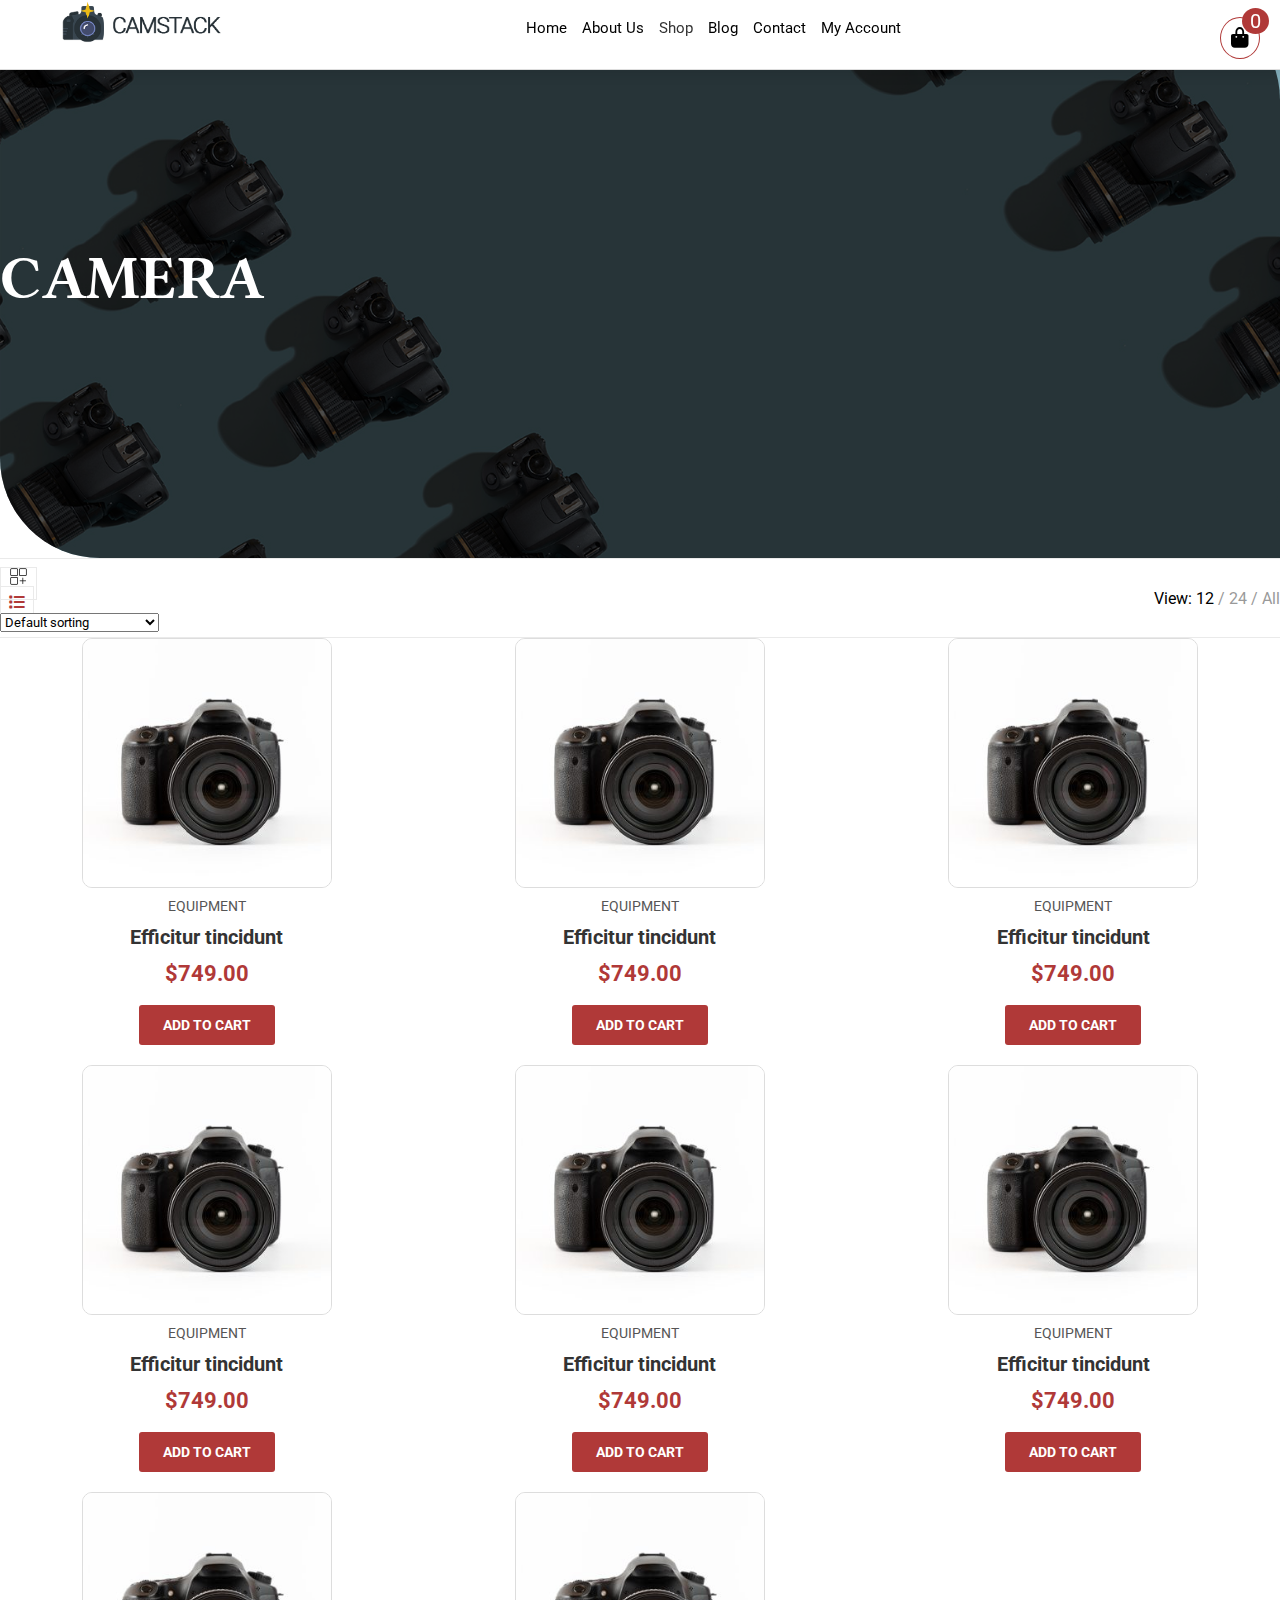
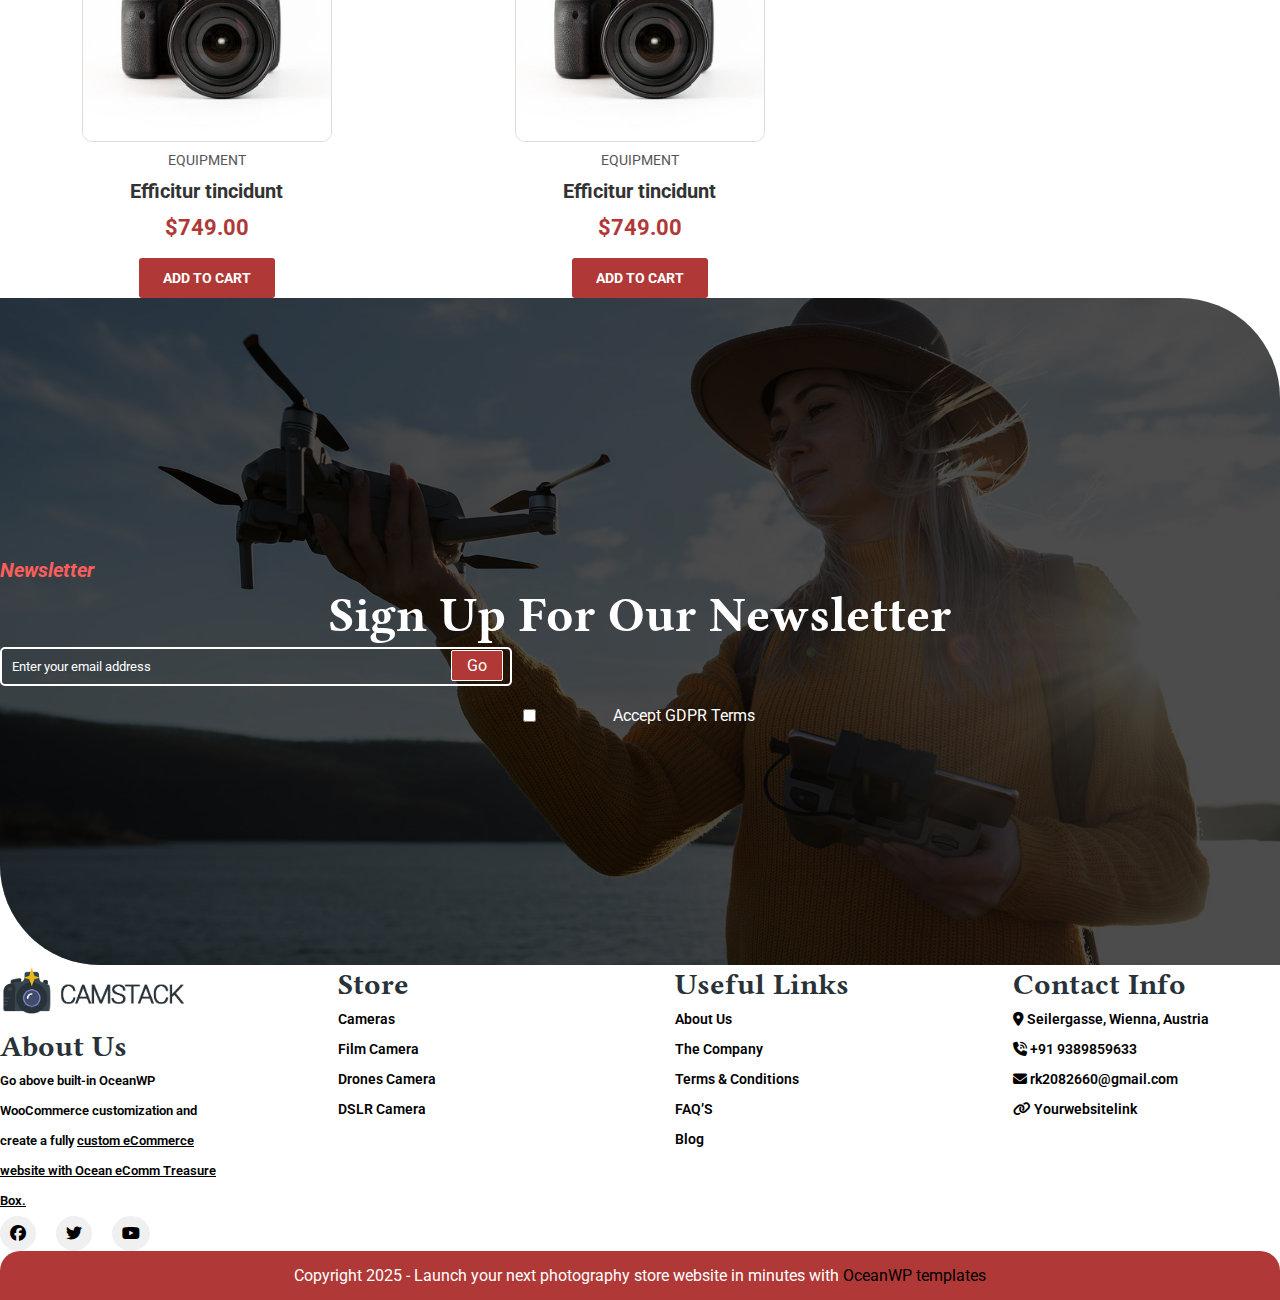
<file: Shopcamera.html>
<!DOCTYPE html>
<html lang="en">

<head>
    <meta charset="UTF-8">
    <meta name="viewport" content="width=device-width, initial-scale=1.0">
    <title>Document</title>
    <link rel="stylesheet" href="assets/css/style.css">
    <link href="https://cdn.jsdelivr.net/npm/bootstrap@5.0.2/dist/css/bootstrap.min.css" rel="stylesheet"
        integrity="sha384-EVSTQN3/azprG1Anm3QDgpJLIm9Nao0Yz1ztcQTwFspd3yD65VohhpuuCOmLASjC" crossorigin="anonymous">
    <link rel="stylesheet" href="https://cdnjs.cloudflare.com/ajax/libs/font-awesome/6.4.0/css/all.min.css">
</head>

<body>
       <header class="header">
    <nav class="custom-navbar">
        <div class="custom-container">
            <a class="custom-brand" href="#">
                <img src="assets/images/owp-camstack-b-logo.png" alt="Logo">
            </a>
            <button class="menu-toggle" type="button" id="menu-toggle">
                <span class="toggle-bar"></span>
                <span class="toggle-bar"></span>
                <span class="toggle-bar"></span>
            </button>
            <div class="nav-collapse" id="navbarNav">
                <ul class="nav-menu">
                    <li class="nav-item">
                        <a class="nav-link mt-3" href="/index.html" style="color: #000;;">Home</a>
                    </li>
                    <li class="nav-item">
                        <a class="nav-link mt-3" href="/about.html" style="color: #000;;">About Us</a>
                    </li>
                    <li class="nav-item dropdown">
                        <button class="dropdown-toggle-btn mt-3" id="dropdownMenuButton1">
                            Shop
                        </button>
                        <ul class="dropdown-menu" aria-labelledby="dropdownMenuButton1">
                            <li><a class="dropdown-item" href="/Shopcamera.html">CAMERA</a></li>
                            <li><a class="dropdown-item" href="/Equipment.html">EQUIPMENT</a></li>
                        </ul>
                    </li>
                    <li class="nav-item">
                        <a class="nav-link mt-3" href="/Blog.html" style="color: #000;">Blog</a>
                    </li>
                    <li class="nav-item">
                        <a class="nav-link mt-3" href="/contact.html" style="color: #000;">Contact</a>
                    </li>
                    <li class="nav-item">
                        <a class="nav-link mt-3" href="/myAccount.html" style="color: #000;">My Account</a>
                    </li>
                </ul>
            </div>

            <div class="cart">
                <a href="#" id="cart-icon">
                    <i class="fa-solid fa-bag-shopping"></i>
                </a>
                <div class="cart-items" id="cart-items">
                    <ul id="cart-list">
                        <!-- Items will be added here -->
                    </ul>
                </div>
                <div class="cart-offcanvas" id="offcanvasRight">
                    <div class="offcanvas-header">
                        <h5>Shopping Cart</h5>
                        <button type="button" class="btn-close" id="close-cart">×</button>
                    </div>
                    <div class="offcanvas-body">
                        <div id="cart-content"></div>
                        <div class="prices">
                            <div class="subtotal mb-2">
                                <p class="mb-0">Subtotal:</p>
                                <div class="price"><span class="pe-1">$0.00</span></div>
                            </div>
                            <div class="canva-button">
                                <a class="viewcard" href="#">View Cart</a>
                                <a class="checkout" href="#">Checkout</a>
                            </div>
                        </div>
                    </div>
                </div>
            </div>

        </div>
    </nav>
</header>

    <section class="hero-section1">
        <div class="hero-opacity1">
            <div class="container">
                <div class="hero-item">
                    <div class="hero-content">
                        <div class="hero-main-section">
                            <div class="unlesh">
                                <h1 class="text-center">CAMERA</h1>
                            </div>
                        </div>
                    </div>
                </div>
            </div>
        </div>
    </section>

    <section class="shorting-section my-5">
        <div class="container">
            <div class="shorting-item">
                <div class="shorting-content">
                    <div class="shorting-main-content">
                        <div class="dashbord">
                            <div class="dashbord-icon d-flex align-items-center justify-content-start gap-4 ">
                                <div class="d-flex align-item-center justify-content-start gap-2">
                                    <div class="checklist-icon1">
                                        <a class="checklist2" href="#" onclick="applyborder(event, this)">
                                            <img src="/assets/images/dashboard.png" alt="">
                                        </a>
                                    </div>

                                    <div class="checklist-icon">
                                        <a class="checklist4" href="/Equipment.html" onclick="applyborder(event, this)">
                                            <i class="fa-solid fa-list"></i>
                                        </a>
                                    </div>
                                </div>
                                <select class="form-select rounded-0 pt-1 pb-1 " aria-label="Default select example">
                                    <option selected style="color: #a3a3a3;">Default sorting</option>
                                    <option value="1">Sort by popularity</option>
                                    <option value="2">Sort by average rating</option>
                                    <option value="3">Sort by latest</option>
                                    <option value="3">Sort by price: low to high</option>
                                    <option value="3">Sort by price: high to low</option>
                                </select>
                            </div>
                            <div class="dashbord-date">
                                <p class="pt-3">View: 12 <span>/ 24 / All </span></p>
                            </div>
                        </div>
                    </div>
                </div>
            </div>
        </div>
    </section>
    <section class="product-section my-5 py-2">
        <div class="container">
            <div class="product-item">
                <div class="product-content">
                    <div class="product-main-content1 mt-5">
                        <div class="shop-card">
                            <div class="card">
                                <img src="/assets/images/oceanwp-camera-product-img-001-1-300x300.jpg"
                                    alt="Camera Front" />
                                <img class="hover-image"
                                    src="/assets/images/oceanwp-camera-product-img-001-2-300x300.jpg"
                                    alt="Camera Back" />
                                <button class="view-quick-btn"><i class="fa-solid fa-eye pe-2"></i> View Quick</button>
                            </div>
                            <a href="#">Equipment</a>
                            <div class="effeciture">
                                <h2>Efficitur tincidunt</h2>
                            </div>
                            <div class="price">
                                <h2>$749.00</h2>
                            </div>
                            <button class="add-to-cart">Add to Cart</button>
                        </div>
                        <div class="shop-card">
                            <div class="card">
                                <img src="/assets/images/oceanwp-camera-product-img-001-1-300x300.jpg"
                                    alt="Camera Front" />
                                <img class="hover-image"
                                    src="/assets/images/oceanwp-camera-product-img-001-2-300x300.jpg"
                                    alt="Camera Back" />
                                <button class="view-quick-btn"><i class="fa-solid fa-eye pe-2"></i> View Quick</button>
                            </div>
                            <a href="#">Equipment</a>
                            <div class="effeciture">
                                <h2>Efficitur tincidunt</h2>
                            </div>
                            <div class="price">
                                <h2>$749.00</h2>
                            </div>
                            <button class="add-to-cart">Add to Cart</button>
                        </div>
                        <div class="shop-card">
                            <div class="card">
                                <img src="/assets/images/oceanwp-camera-product-img-001-1-300x300.jpg"
                                    alt="Camera Front" />
                                <img class="hover-image"
                                    src="/assets/images/oceanwp-camera-product-img-001-2-300x300.jpg"
                                    alt="Camera Back" />
                                <button class="view-quick-btn"><i class="fa-solid fa-eye pe-2"></i> View Quick</button>
                            </div>
                            <a href="#">Equipment</a>
                            <div class="effeciture">
                                <h2>Efficitur tincidunt</h2>
                            </div>
                            <div class="price">
                                <h2>$749.00</h2>
                            </div>
                            <button class="add-to-cart">Add to Cart</button>
                        </div>
                        <div class="shop-card">
                            <div class="card">
                                <img src="/assets/images/oceanwp-camera-product-img-001-1-300x300.jpg"
                                    alt="Camera Front" />
                                <img class="hover-image"
                                    src="/assets/images/oceanwp-camera-product-img-001-2-300x300.jpg"
                                    alt="Camera Back" />
                                <button class="view-quick-btn"><i class="fa-solid fa-eye pe-2"></i> View Quick</button>
                            </div>
                            <a href="#">Equipment</a>
                            <div class="effeciture">
                                <h2>Efficitur tincidunt</h2>
                            </div>
                            <div class="price">
                                <h2>$749.00</h2>
                            </div>
                            <button class="add-to-cart">Add to Cart</button>
                        </div>
                        <div class="shop-card">
                            <div class="card">
                                <img src="/assets/images/oceanwp-camera-product-img-001-1-300x300.jpg"
                                    alt="Camera Front" />
                                <img class="hover-image"
                                    src="/assets/images/oceanwp-camera-product-img-001-2-300x300.jpg"
                                    alt="Camera Back" />
                                <button class="view-quick-btn"><i class="fa-solid fa-eye pe-2"></i> View Quick</button>
                            </div>
                            <a href="#">Equipment</a>
                            <div class="effeciture">
                                <h2>Efficitur tincidunt</h2>
                            </div>
                            <div class="price">
                                <h2>$749.00</h2>
                            </div>
                            <button class="add-to-cart">Add to Cart</button>
                        </div>
                        <div class="shop-card">
                            <div class="card">
                                <img src="/assets/images/oceanwp-camera-product-img-001-1-300x300.jpg"
                                    alt="Camera Front" />
                                <img class="hover-image"
                                    src="/assets/images/oceanwp-camera-product-img-001-2-300x300.jpg"
                                    alt="Camera Back" />
                                <button class="view-quick-btn"><i class="fa-solid fa-eye pe-2"></i> View Quick</button>
                            </div>
                            <a href="#">Equipment</a>
                            <div class="effeciture">
                                <h2>Efficitur tincidunt</h2>
                            </div>
                            <div class="price">
                                <h2>$749.00</h2>
                            </div>
                            <button class="add-to-cart">Add to Cart</button>
                        </div>
                        <div class="shop-card">
                            <div class="card">
                                <img src="/assets/images/oceanwp-camera-product-img-001-1-300x300.jpg"
                                    alt="Camera Front" />
                                <img class="hover-image"
                                    src="/assets/images/oceanwp-camera-product-img-001-2-300x300.jpg"
                                    alt="Camera Back" />
                                <button class="view-quick-btn"><i class="fa-solid fa-eye pe-2"></i> View Quick</button>
                            </div>
                            <a href="#">Equipment</a>
                            <div class="effeciture">
                                <h2>Efficitur tincidunt</h2>
                            </div>
                            <div class="price">
                                <h2>$749.00</h2>
                            </div>
                            <button class="add-to-cart">Add to Cart</button>
                        </div>
                        <div class="shop-card">
                            <div class="card">
                                <img src="/assets/images/oceanwp-camera-product-img-001-1-300x300.jpg"
                                    alt="Camera Front" />
                                <img class="hover-image"
                                    src="/assets/images/oceanwp-camera-product-img-001-2-300x300.jpg"
                                    alt="Camera Back" />
                                <button class="view-quick-btn"><i class="fa-solid fa-eye pe-2"></i> View Quick</button>
                            </div>
                            <a href="#">Equipment</a>
                            <div class="effeciture">
                                <h2>Efficitur tincidunt</h2>
                            </div>
                            <div class="price">
                                <h2>$749.00</h2>
                            </div>
                            <button class="add-to-cart">Add to Cart</button>
                        </div>

                    </div>
                </div>
            </div>
        </div>
    </section>
    <section class="world-form-section">
        <div class="hero-opacity1">
            <div class="container">
                <div class="world-form-item">
                    <div class="world-form-content">
                        <div class="main-world-form">
                            <div class="make text-center">
                                <h3>Newsletter</h3>
                            </div>
                            <div class="unlesh2 text-center">
                                <h1>Sign up for our newsletter</h1>
                            </div>
                            <div class="text-center mt-4">
                                <input type="text" placeholder="Enter your email address">
                                <span class="go">Go</span><br />
                                <div class="check1">
                                    <div class="checkbox">
                                        <input type="checkbox">
                                        <label class="checkbox me-5 pe-5">Accept GDPR Terms</label>
                                    </div>
                                </div>
                            </div>
                        </div>
                    </div>
                </div>
            </div>
        </div>
    </section>
    <footer class="mt-5 pt-3">
        <div class="container">
            <div class="footer-columns1">
            <div class="footer-columns">
                <div class="footer-logo">
                    <img src="/assets/images/owp-camstack-b-logo.png" alt="">
                </div>
                <h4>About Us</h4>
                <p>Go above built-in OceanWP<br> WooCommerce customization and<br> create a fully <a href="">custom eCommerce<br> website with
                    Ocean eComm Treasure<br> Box.</a></p>
                    <div class="social-icon">
                        <div class="social-icon1"><i class="fa-brands fa-facebook"></i></div>
                        <div class="social-icon1"><i class="fa-brands fa-twitter"></i></div>
                        <div class="social-icon1"><i class="fa-brands fa-youtube"></i></div>
                    </div>
                </div>
                <div class="footer-columns">
                <h4>Store</h4>
                <ul>
                    <li><a href="">Cameras</a></li>
                    <li><a href="">Film Camera</a></li>
                    <li><a href="">Drones Camera</a></li>
                    <li><a href="">DSLR Camera</a></li>
                </ul>
            </div>
                <div class="footer-columns">
                <h4>Useful Links</h4>
                <ul>
                    <li><a href="">About Us</a></li>
                    <li><a href="">The Company</a></li>
                    <li><a href="">Terms & Conditions</a></li>
                    <li><a href="">FAQ’S</a></li>
                    <li><a href="">Blog</a></li>
                </ul>
            </div>
                <div class="footer-columns">
                <h4>Contact Info</h4>
                <ul>
                    <li><a href="">
                        <span class="location"><i class="fa-solid fa-location-dot"></i></span>
                        <span>Seilergasse, Wienna, Austria</span>
                    </a></li>
                    <li><a href="">
                        <span class="location"><i class="fa-solid fa-phone-volume"></i></span>
                        <span>+91 9389859633</span>
                    </a></li>
                    <li><a href="">
                        <span class="location"><i class="fa-solid fa-envelope"></i></span>
                        <span>rk2082660@gmail.com</span>
                    </a></li>
                    <li><a href="">
                        <span class="location"><i class="fa-solid fa-link"></i></span>
                        <span>Yourwebsitelink</span>
                    </a></li>
                </ul>
            </div>
        </div>
        </div>
        <div class="bottom-box mt-5">
            <p class="m-0">Copyright 2025 - Launch your next photography store website in minutes with <span>OceanWP templates</span></p>
        </div>
    </footer>
    <script src="https://cdn.jsdelivr.net/npm/bootstrap@5.0.2/dist/js/bootstrap.bundle.min.js"
        integrity="sha384-MrcW6ZMFYlzcLA8Nl+NtUVF0sA7MsXsP1UyJoMp4YLEuNSfAP+JcXn/tWtIaxVXM"
        crossorigin="anonymous"></script>
    <script src="assets/script/script.js"></script>
</body>

</html>
</file>
<file: assets/css/style.css>
@import url('https://fonts.googleapis.com/css2?family=Libertinus+Serif:ital,wght@0,400;0,600;0,700;1,400;1,600;1,700&display=swap');
@import url('https://fonts.googleapis.com/css2?family=Roboto:ital,wght@0,100..900;1,100..900&display=swap');

* {
  margin: 0;
  padding: 0;
  box-sizing: border-box;
  font-family: "Roboto", sans-serif;
  /* font-family: "Libertinus Serif", serif; */

}

.header {
  position: fixed;
  width: 100%;
  box-shadow: rgba(0, 0, 0, 0.1) 0px 4px 12px;
  background-color: #fff;
  z-index: 1000;
}

/* Reset and Base Styles */
* {
    margin: 0;
    padding: 0;
    box-sizing: border-box;
}

body {
    font-family: 'Segoe UI', sans-serif;
}

.header {
    background-color: #fff;
    border-bottom: 1px solid #ddd;
    height: 70px;
}

.custom-container {
    max-width: 1200px;
    margin: auto;
    padding: 0px 20px;
    display: flex;
    align-items: center;
    justify-content: space-between;
    flex-wrap: wrap;
    position: relative;
}

.custom-brand img {
    height: 50px;
}

/* Menu toggle icon */
.menu-toggle {
    display: none;
    flex-direction: column;
    gap: 5px;
    cursor: pointer;
    border: none;
    background: none;
}

.toggle-bar {
    width: 25px;
    height: 3px;
    background-color: #333;
    transition: 0.3s ease;
}

/* Nav Links */
.nav-collapse {
    display: flex;
}

.nav-menu {
    list-style: none;
    display: flex;
    gap: 15px;
    align-items: center;
}

.nav-link {
    text-decoration: none;
    font-size: 15px;
    transition: color 0.3s ease;
}



.dropdown {
    position: relative;
}

.dropdown-toggle-btn {
    background: none;
    border: none;
    cursor: pointer;
    font-size: 15px;
    color: #333;
}

.dropdown-menu {
    display: none;
    position: absolute;
    top: 120%;
    left: 0;
    background: #fff;
    box-shadow: 0 0 10px rgba(0,0,0,0.1);
    list-style: none;
    min-width: 150px;
    z-index: 1000;
}

.dropdown:hover .dropdown-menu {
    display: block;
}

.dropdown-item {
    padding: 10px 15px;
    display: block;
    text-decoration: none;
    color: #333;
}

.dropdown-item:hover {
    background-color: #f5f5f5;
}

/* Cart */
.cart {
    position: relative;
    margin-left: 15px;
}

.cart a {
    font-size: 20px;
    color: #333;
    text-decoration: none;
}

.cart-offcanvas {
    display: none;
    position: fixed;
    right: 0;
    top: 0;
    width: 420px;
    height: 100%;
    background-color: #fff;
    box-shadow: -2px 0 5px rgba(0,0,0,0.2);
    z-index: 9999;
    padding: 20px;
    overflow-y: auto;
    flex-direction: column;
}

.offcanvas-header {
    display: flex;
    justify-content: space-between;
    align-items: center;
}

.btn-close {
    font-size: 20px;
    background: none;
    border: none;
    cursor: pointer;
}

.prices {
    margin-top: 20px;
}

.viewcard, .checkout {
    display: inline-block;
    padding: 10px 15px;
    margin-right: 5px;
    background-color: #007BFF;
    color: #fff;
    text-decoration: none;
    border-radius: 5px;
    margin-top: 10px;
}

.viewcard:hover, .checkout:hover {
    background-color: #0056b3;
}

/* Responsive */
@media (max-width: 768px) {
    .menu-toggle {
        display: flex;
        position: absolute;
        right: 70px;
        top: 25px;
    }
    .custom-brand img {
    height: 50px;
    position: relative;
    top: 10px;
}

    .nav-collapse {
        display: none;
        width: 100%;
    }

    .nav-collapse.active {
        display: block;
    }

    .nav-menu {
        flex-direction: column;
        gap: 10px;
        padding: 10px 0;
        background-color: #f9f9f9;
        margin-top: 15px;
    }

    .cart {
        margin-top: 15px;
    }

    .dropdown-menu {
        position: static;
        box-shadow: none;
    }
}

.navbar-brand img {
  width: 30%;
  height: 30%;
}

.navbar-nav {
  gap: 15px;
}

.hero-section {
  background-image: url(/assets/images/oceanwp-img-001.jpg);
  background-repeat: no-repeat;
  background-size: cover;
  border-bottom-right-radius: 100px;
}

.hero-opacity {
  background-color: rgba(0, 0, 0, 0.6);
  border-bottom-right-radius: 100px;
  padding: 6rem 0px;
}

.make h3 {
  ont-family: "Merriweather", Sans-serif;
  font-size: 20px;
  font-weight: 700;
  font-style: italic;
  color: #FF5E5C;
  padding-top: 20px;
}

.unlesh h1 {
  font-family: "Libertinus Serif", serif;
  font-size: 60px;
  font-weight: 800;
  text-transform: capitalize;
  line-height: 1.3em;
  color: #FFFFFF;
}

.para p {
  color: white;
  font-size: 18px;
  line-height: 30px;
}

.button {
  background-color: #FFFFFF;
  border: none;
  font-size: 17px;
  font-weight: 900;
  text-transform: uppercase;
  letter-spacing: 2px;
  color: #000000;
  padding: 12px 28px;
  border-radius: 2px;
  transition: .4s linear;
}

.button:hover {
  color: #B03938;
  transform: scale(1.1);
  /* Zoom 10% */
}

.unlesh1 h1 {
  font-family: "Libertinus Serif", serif;
  font-size: 50px;
  font-weight: 800;
  text-transform: capitalize;
  line-height: 1.3em;
  color: #283238;
  text-align: center;
}

.main-our-best {
  display: grid;
  grid-template-columns: repeat(3, 1fr);
  gap: 30px;
}

.our-best-bax-content {
  background-color: #F0F0F0;
  text-align: center;
  padding: 20px;
  border-radius: 3px;
}

.our-best-bax-content .images img {
  border-radius: 3px;
  filter: brightness(100%) contrast(100%) saturate(0%) blur(0px) hue-rotate(0deg);
  transition: .2s linear;
}

.our-best-bax-content:hover .images img {
  filter: grayscale(0%) brightness(100%) saturate(100%) blur(0px) hue-rotate(0deg);
  transform: translateY(-3px);
}

.filmo {
  text-align: center;
  padding-top: 20px;
}

.filmo h3 {
  font-size: 18px;
  line-height: 1.4;
  font-weight: 600;
  margin: 0 0 20px;
  color: #333;
}

.filmo p {
  font-size: 16px;
  line-height: 30px;
  font-weight: 500;
  color: #333;
}

.hero-opacity1 {
  background-color: rgba(0, 0, 0, 0.7);
  border-bottom-left-radius: 100px;
  padding: 10rem 0px;
  border-top-right-radius: 100px;
}

.world-form-section {
  background-image: url(/assets/images/oceanwp-img-002.jpg);
  background-repeat: no-repeat;
  border-bottom-left-radius: 100px;
  border-top-right-radius: 100px;
  background-size: cover;
}

.unlesh2 h1 {
  font-family: "Libertinus Serif", serif;
  font-size: 50px;
  font-weight: 800;
  text-transform: capitalize;
  line-height: 1.3em;
  color: #fff;
  text-align: center;
}

.product-main-content {
  display: grid;
  grid-template-columns: repeat(4, 1fr);
  gap: 20px;
}

.shop-card {
  margin: auto;
  text-align: center;
}

.card {
  position: relative;
  width: 100%;
  height: 250px;
  overflow: hidden;
  border-radius: 10px;
  border: 1px solid #ddd;
  background-color: #fff;
  cursor: pointer;
}

.card img {
  width: 100%;
  height: 100%;
  object-fit: cover;
  transition: opacity 0.4s ease;
  display: block;
}

.card img.hover-image {
  position: absolute;
  top: 0;
  left: 0;
  opacity: 0;
  z-index: 1;
}

.card:hover img.hover-image {
  opacity: 1;
}

.view-quick-btn {
  background-color: rgba(0, 0, 0, 0.6);
  position: absolute;
  bottom: 0;
  width: 100%;
  height: 35px;
  color: white;
  border: none;
  font-size: 14px;
  opacity: 0;
  transition: opacity 0.3s ease;
  z-index: 2;
  display: flex;
  align-items: center;
  justify-content: center;
}

.card:hover .view-quick-btn {
  opacity: 1;
}

.shop-card a {
  font-size: 14px;
  font-weight: 400;
  /* height: 300px; */
  text-transform: uppercase;
  color: #555;
  text-decoration: none;
  display: inline-block;
  margin-top: 10px;
}

.effeciture h2 {
  font-size: 20px;
  line-height: 1.4;
  margin: 8px 0;
  color: #333;
}

.price h2 {
  font-size: 22px;
  line-height: 1.4;
  font-weight: 700;
  color: #b03938;
  margin: 5px 0;
}

.add-to-cart {
  background-color: #b03938;
  color: #ffffff;
  border: none;
  border-radius: 3px;
  padding: 12px 24px;
  margin-top: 10px;
  font-weight: 700;
  transition: 0.3s linear;
  text-transform: uppercase;
  font-size: 14px;
  cursor: pointer;
}

.add-to-cart:hover {
  background-color: #000000;
}

#cart-icon {
  padding: 10px 10px;
  border-radius: 100%;
  border: 1px solid #b03938;
  display: flex;
  align-items: center;
  justify-content: center;
  color: black;
  position: absolute;
  top: -10px;
  
}
.navbar>.container, .navbar>.container-fluid, .navbar>.container-lg, .navbar>.container-md, .navbar>.container-sm, .navbar>.container-xl, .navbar>.container-xxl .header{
    display: flex !important;
    flex-wrap: nowrap !important;
    align-items: center !important;
    justify-content: space-between !important;
    float: right !important;
}
.navbar-toggler {
    padding: .25rem .75rem;
    font-size: 1.25rem;
    line-height: 1;
    background-color: transparent;
    border: none !important;
    border-radius: .25rem;
    float: left !important;
    transition: box-shadow .15s ease-in-out;
}
.navbar-light .navbar-nav .nav-link.active, .navbar-light .navbar-nav .show>.nav-link {
    color: rgba(0,0,0,.9);
    font-size: 12px;
}

@media (max-width :900px){


}

.offcanvas-body .images1 {
  border-bottom: 2px solid #B03938;
  display: flex;
  align-items: center;
  justify-content: space-between;
}

.offcanvas-body .images1 img {
  width: 20%;
  height: 20%;
}

.offcanvas-body .images3 {
  border: 1px solid #B03938;
  padding: 15px;
  cursor: pointer;
}

.prices {
  width: 100%;
  margin-top: 30px;
}

.prices .subtotal {
  background-color: rgba(0, 0, 0, 0.1);
  padding: 10px 10px;
}

.prices .subtotal p {
  text-transform: uppercase;
}

.canva-button {
  display: flex;
  align-items: center;
  justify-content: space-between;
}

.canva-button .viewcard {
  text-decoration: none;
  border: none;
  border: 1px solid gray;
  color: #000;
  padding: 12px 44px;
  font-weight: 700;
  transition: 0.3s linear;
  text-transform: uppercase;
  font-size: 14px;
  cursor: pointer;
}

.canva-button .checkout {
  background-color: #b03938;
  text-decoration: none;
  color: #ffffff;
  border: none;
  padding: 12px 44px;
  font-weight: 700;
  transition: 0.3s linear;
  text-transform: uppercase;
  font-size: 14px;
  cursor: pointer;
}

.subtotal {
  display: flex;
  align-items: center;
  justify-content: space-between;
}

#cart-count {
  position: absolute;
  top: -10px;
  right: -10px;
  background-color: #B03938;
  padding: 1px 8px;
  border-radius: 50%;
  color: white;
}

.proffesnal-main-content {
  display: grid;
  grid-template-columns: repeat(3, 1fr);
  border-radius: 10px;
  overflow: hidden;
}

.proffesnal1 {
  width: 100%;
  height: 100%;
  overflow: hidden;
  position: relative;

}

.proffesnal1 img {
  transition: 0.2s linear;
  width: 100%;
}

.proffesnal1:hover img {
  transform: translateX(15px);
}

.opacity-box {
  display: inline-block;
  /* Ensures full width */
  padding: 0px 20px;
}

.opacity-box h5 {
  color: white;
  font-size: 30px;
  margin-top: 11rem;
  /* margin: 0 0 10px 0; */
}

.opacity-box:hover i {
  transform: translateX(5px);
  transition: 0.2s linear;
}

.opacity-box a {
  color: #fff;
  text-decoration: none;
}

.opacity-box {
  position: absolute;
  top: 0;
  left: 0;
  width: 100%;
  height: 100%;
  background-color: rgba(0, 0, 0, 0.7);
  opacity: 1;
  transition: 0.3s ease;
}

.proffesnal1:hover .opacity-box {
  transform: translateX(15px);
}

.text-center input {
  padding: 10px 10px;
  width: 40%;
  background-color: transparent;
  border: none;
  border-radius: 5px;
  border: 2px solid white;
  color: white;
}

.text-center input::placeholder {
  color: white;
}

.text-center .go {
  background-color: #b03938;
  padding: 5px 15px;
  border-radius: 2px;
  color: white;
  border: 1px solid white;
  position: relative;
  right: 65px;
  cursor: pointer;
}

.text-center input:focus {
  outline: none;
}

.check1 {
  display: flex;
  align-items: center;
  justify-content: center;
  margin-top: 20px;
}

.checkbox {
  width: 310px;
  display: flex;
  align-items: center;
  justify-content: space-around;
  text-align: center;
}

.checkbox label {
  color: white;
}
.footer-logo img{
  width: 70% !important;
  height: 70% !important;
}
.footer-columns1{
  display: grid;
  grid-template-columns: repeat(4,1fr);
  gap: 70px;
}
.footer-columns h4{
    font-size: 30px;
    font-weight: 800;
    text-transform: capitalize;
    line-height: 1.3em;
    color: #283238;
  font-family: "Libertinus Serif", serif;

}
.footer-columns p{
  color: #000;
  line-height: 30px;
  font-size: 13px;
  font-weight: 600;
}
.footer-columns a{
  color: #000;
  line-height: 30px;
}
.footer-columns a:hover{
  color: #000;
}
.social-icon{
  display: flex;
  align-items: center;
  gap: 20px;
}
.social-icon1{
  background-color: #f0f0f0;
  padding: 8px 10px;
  border-radius: 50%;
  cursor: pointer;
}
.footer-columns ul{
  list-style: none;
  padding: 0px;
}
.footer-columns ul li{
  transition: .2s linear;
}
.footer-columns ul li a{
  text-decoration: none;
  color: #000;
  line-height: 30px;
  font-size: 14px;
  font-weight: 600; 
}
.footer-columns ul li:hover{
  transform: translateX(5px);
}
.bottom-box{
  background-color: #b03938;
  text-align: center;
  padding: 15px 0px;
  border-top-left-radius: 20px;
  border-top-right-radius: 20px;
}
.bottom-box p{
  color: white;
  font-weight: 400;
}
.bottom-box span{
  color: black;
  transition: .2s linear;
}
.bottom-box span:hover{
  color: white;
  cursor: pointer;
}
@media(max-width:1200px){
  .main-our-best {
    display: grid;
    grid-template-columns: repeat(2, 1fr);
    gap: 30px;
}
.footer-columns1 {
    display: grid;
    grid-template-columns: repeat(3,1fr);
    gap: 70px;
}
}

@media(max-width:1050px){
  .product-main-content {
    display: grid;
    grid-template-columns: repeat(3, 1fr);
}


.proffesnal-main-content {
    display: grid;
    grid-template-columns: repeat(2, 1fr);
    border-radius: 10px;
    overflow: hidden;
}

}
@media(max-width:776px){
 .main-our-best {
    display: grid;
    grid-template-columns: repeat(1, 1fr);
    gap: 30px;
}
  .product-main-content {
    display: grid;
    grid-template-columns: repeat(2, 1fr);
}
.footer-columns1 {
    display: grid;
    grid-template-columns: repeat(2,1fr);
    gap: 70px;
  }
  .unlesh h1 {
    font-size: 40px;
}
.unlesh2 h1 {
    font-size: 30px;
}
.proffesnal-main-content {
    display: grid;
    grid-template-columns: repeat(1, 1fr);
    border-radius: 10px;
    overflow: hidden;
}
/* }
.navbar > .container,
.navbar > .container-fluid,
.navbar > .container-lg,
.navbar > .container-md,
.navbar > .container-sm,
.navbar > .container-xl,
.navbar > .container-xxl {
    display: flex;
    flex-wrap: nowrap; /* no wrapping */
    /* align-items: center;
    justify-content: space-between;
} */

}
@media(max-width:600px){
    .product-main-content {
    display: grid;
    grid-template-columns: repeat(1, 1fr);
}
.proffesnal-main-content {
    display: grid;
    grid-template-columns: repeat(1, 1fr);
    border-radius: 10px;
    overflow: hidden;
}
.unlesh h1 {
    font-size: 20px;
}
.para p {
    font-size: 14px;
}
.unlesh1 h1 {
    font-size: 30px;
  
}
.make h3 {
    font-size: 15px;
}
.unlesh2 h1 {
    font-size: 30px;
}
}
@media(max-width:400px){
.footer-columns1 {
    display: grid;
    grid-template-columns: repeat(1,1fr);
    gap: 70px;
  }
  .bottom-box p {
    color: white;
    font-weight: 400;
    font-size: 15px;
}
.unlesh2 h1 {
    font-size: 25px;
}
}

/* About page start  */
.hero-section1{
  background-image: url(/assets/images/about.jpg);
  background-repeat: no-repeat;
  background-size: cover;
  border-bottom-left-radius: 100px;
}
.hero-opacity1{
  background-color: rgba(0, 0, 0, 0.7);
  border-bottom-left-radius: 100px;
  padding: 15rem 0px;
}
.main-selling{
  display: grid;
  grid-template-columns: repeat(2,1fr);
}
.image-content-selling{
  background-color: #f0f0f0;
  border-radius: 20px;
  padding: 30px;
}
.images-selling img{
  width: 100%;
  height: 100%;
  border-radius: 20px;
}
.selling-main-box{
  display: grid;
  grid-template-columns: repeat(2,1fr);
  grid-gap: 30px 20px;
}
.selling-box1{
  display: flex;
  gap: 20px;
}
.content-box h3{
  font-size: 20px;
}
.content-box p{
  font-size: 14px;
}
@media(max-width:1050px){
  .main-selling {
    display: grid;
    grid-template-columns: repeat(1,1fr);
    gap: 20px;
}
}
/* About page end  */

/* shop page start */
.shorting-main-content{
  border-top: 1px solid #eaeaea;
  border-bottom: 1px solid #eaeaea;
  padding: 5px 0px;
}
.checklist-icon a{
  border: 1px solid #eaeaea;
  padding: 6px 8px;
  color: #b03938;
}
.checklist-icon a:hover{
  color: #b03938;
}
.checklist-icon1 img{
  width:25px;
  height: 25px;
}
.checklist-icon1 a{
  border: 1px solid #eaeaea;
  padding: 6px 5px;
  color: #a3a3a3;
}
.dashbord{
  display: flex;
  align-items: center;
  justify-content: space-between;
}
.checklist-icon p{
  margin-right: 6px;
    color: #555;
    letter-spacing: .6px;
}
.dashbord-date span{
color: #999;
}
.product-main-content1{
  display: grid;
  grid-template-columns: repeat(3,1fr);
  gap: 20px;
}
/* shop page end */

/* equipment page start */
.shop-history{
  display: grid;
  grid-template-columns: repeat(2,1fr);
  gap: 30px;
}
/* equipment page end */

/* blog page start */
.main-photography{
  display: grid;
  grid-template-columns: repeat(2,1fr);
  gap: 20px;
}
.main-photography .photography1 img{
  width: 100%;
  height: 100%;
  filter: grayscale(100%);
}
.main-photography .photography1 img:hover{
  filter: grayscale(0%);
}
.unleash{
  margin-top: 20px;
  border-bottom: 1px solid gray;
}
.unleash span{
  color: #b03938;
  font-size: 14px;
  font-weight: 500;
}
.unleash h4{
  padding-top: 15px;
  font-size: 25px;
}
.unleash p{
  padding-top: 15px;

}
.comments{
  display: flex;
  align-items: center;
  justify-content: space-between;
  padding-top: 20px;
}
.comments span{
  color: #b03938;
  font-size: 14px;
  font-weight: 500;
  display: flex;
  align-items: center;
  gap: 10px;
}
.comments h6{
  color: #707070;
  font-size: 12px;
  font-weight: 500;
  text-transform: uppercase;
}

@media (max-width : 900px){
  .main-photography {
    display: grid;
    grid-template-columns: repeat(1,1fr);
    gap: 20px;
}
}
/* blog page end */

/* contact page start */
.contact-section1{
  background-image: url(/assets/images/pho5.jpg);
  background-repeat: no-repeat;
  background-size: cover;
}
.main-contact{
  display: grid;
  grid-template-columns: repeat(2,1fr);
}
.contact-form{
    background-color: #E6E6E6;
    border-radius: 10px;
    padding: 100px 30px;
  }
  .contact-content{
    padding-right: 70px;
    /* padding-top: 50px; */
  }
  .contact-us{
  border-top-right-radius: 10px;
  border-bottom-right-radius: 10px;
  background-color: #f0f0f0;
  padding: 50px 20px;
}
/* contact page end */

.login-main-contact{
  display: grid;
  grid-template-columns: repeat(2,1fr);
  gap: 20px;
}
.input-feild{
  border: 1px solid #eaeaea;
  padding: 40px 40px;
}
.input-feild2{
  border: 1px solid #eaeaea;
  padding: 32px 40px;
}
.login-contact h1{
      font-size: 50px;
    color: #333;
    line-height: 1;
    font-weight: bold;
}
.input-feild2 h6{
  font-size: 13px;
  line-height: 1;
  letter-spacing: 1px;
  padding-top: 20px;
}

.input-feild2 p{
  font-size: 13px;
  line-height: 25px;
  color: #283238;
}
.comment12{
  display: flex;
  align-items: center;
  justify-content: space-between;
}

.comment12 p{
  font-size: 13px;
    line-height: 1;
    letter-spacing: 1px;
    font-weight: 500;
}

.comment12 span{
   font-size: 13px;
    line-height: 1;
    letter-spacing: 1px;
}



@media(max-width : 900px){
  .main-contact {
    display: grid;
    grid-template-columns: repeat(1,1fr);
}
.contact-content {
    padding-right: 0px;
    padding-top: 50px;
}
.login-main-contact {
    display: grid;
    grid-template-columns: repeat(1,1fr);
    gap: 20px;
}
.product-main-content1 {
    display: grid;
    grid-template-columns: repeat(2,1fr);
    gap: 20px;
}
}

@media(max-width : 500px){
  .product-main-content1 {
      display: grid;
      grid-template-columns: repeat(1,1fr);
      gap: 20px;
  }
  .pt-3 {
    padding-top: 1rem!important;
    display: none;
}
  
}
@media(max-width : 800px){
  .shop-history {
    display: grid;
    grid-template-columns: repeat(1,1fr);
    gap: 30px;
}
  
}
</file>
